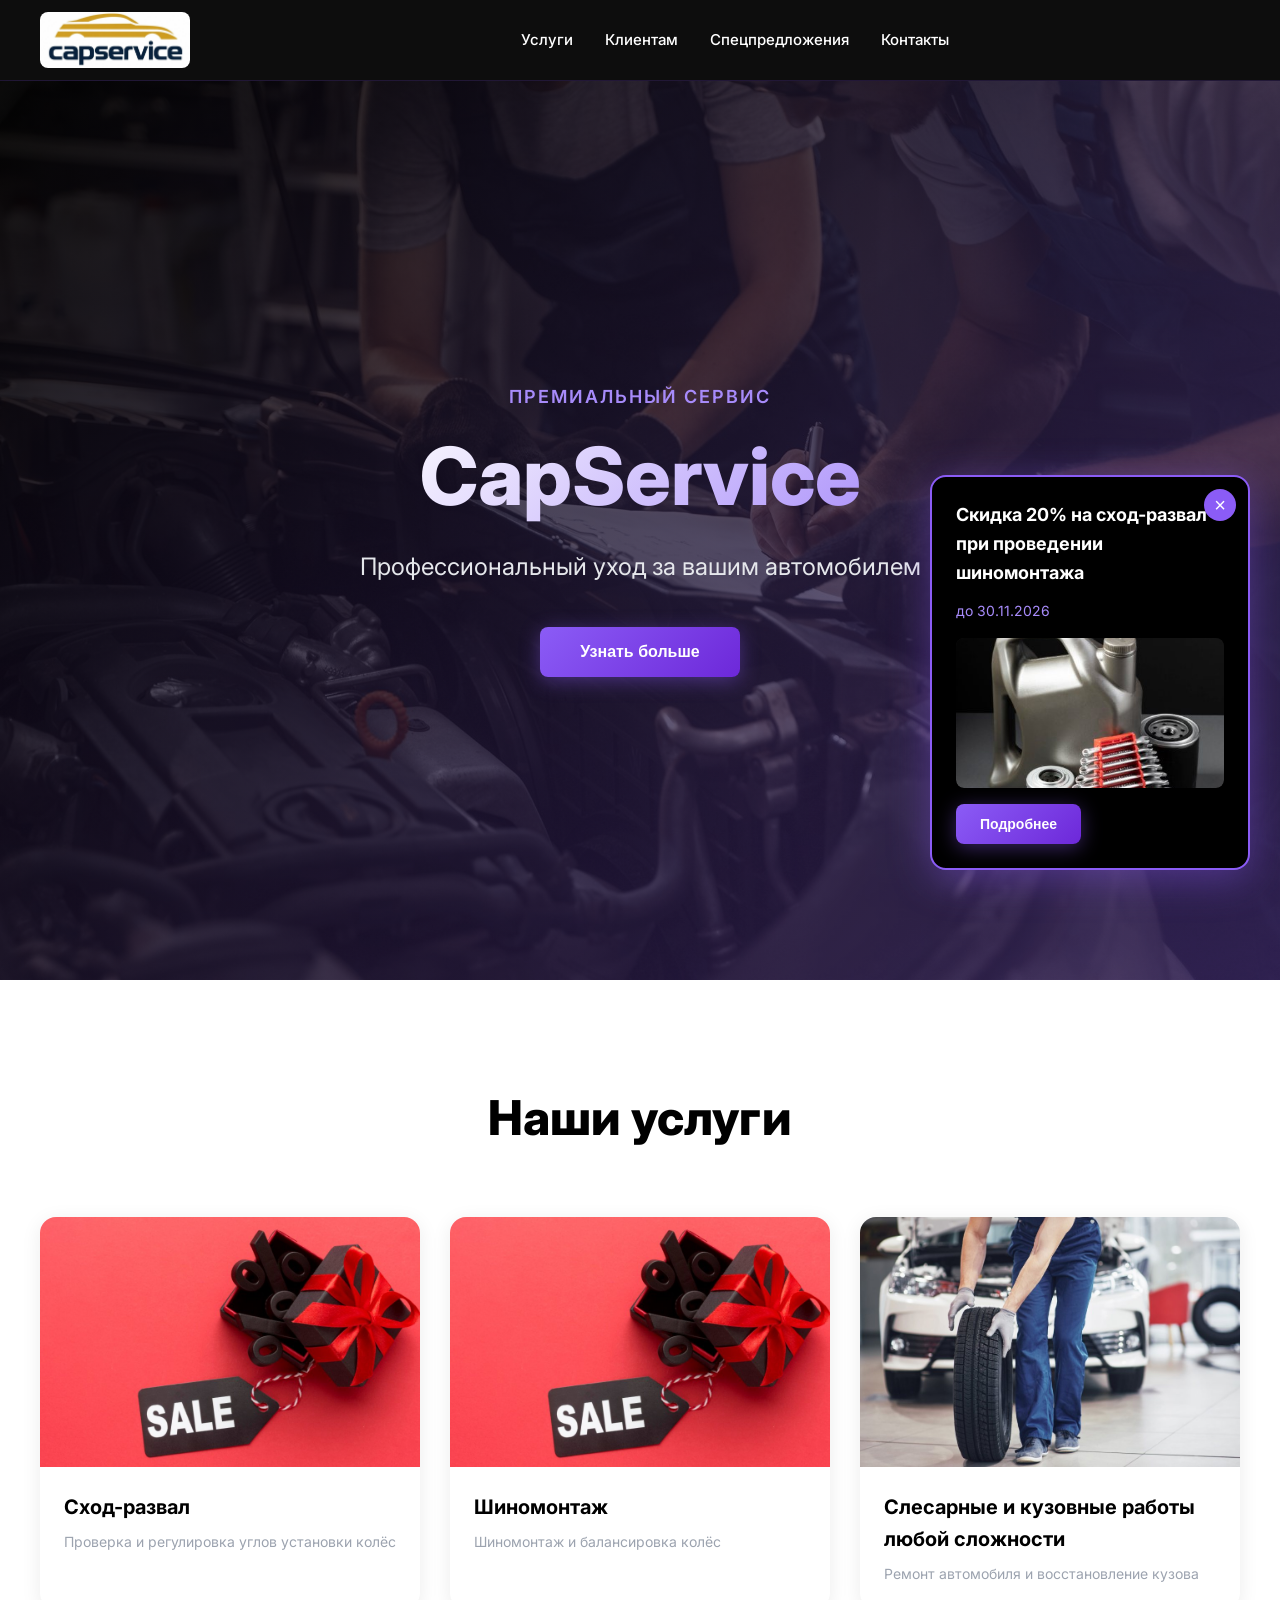
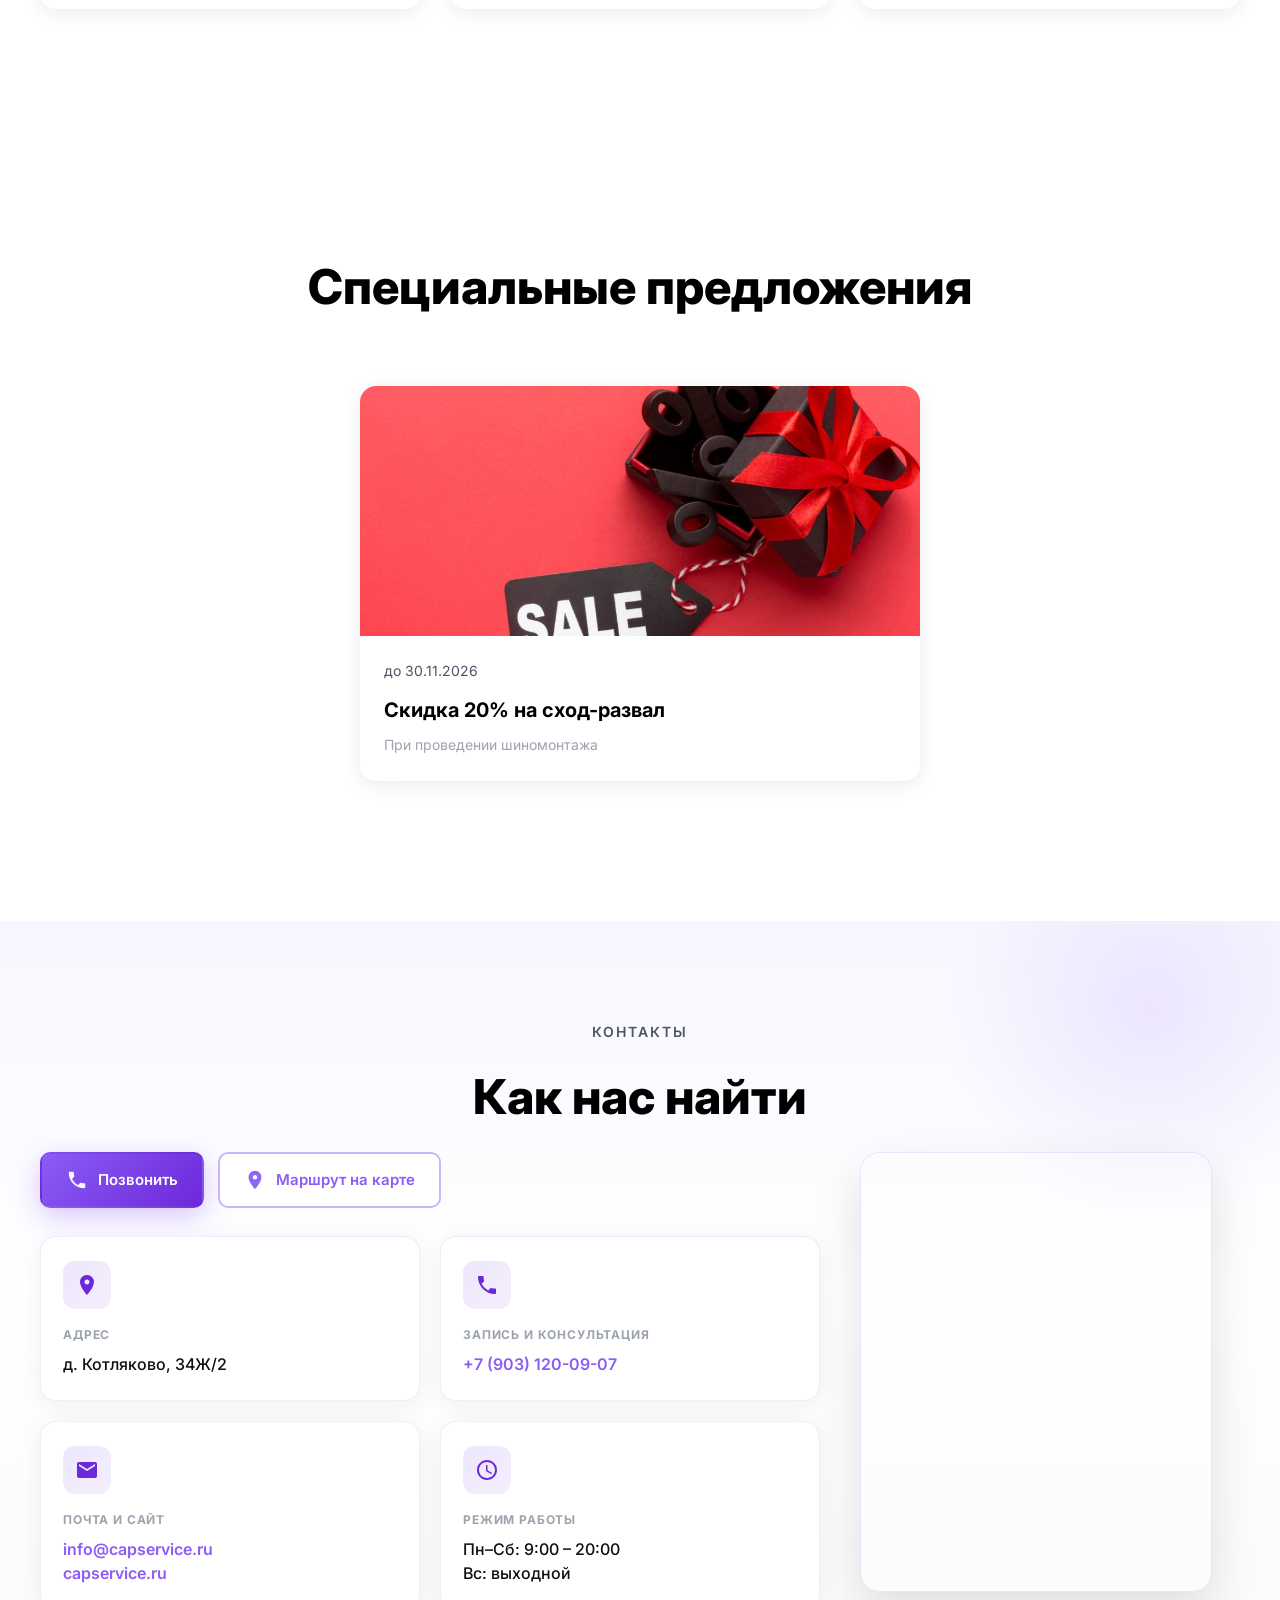
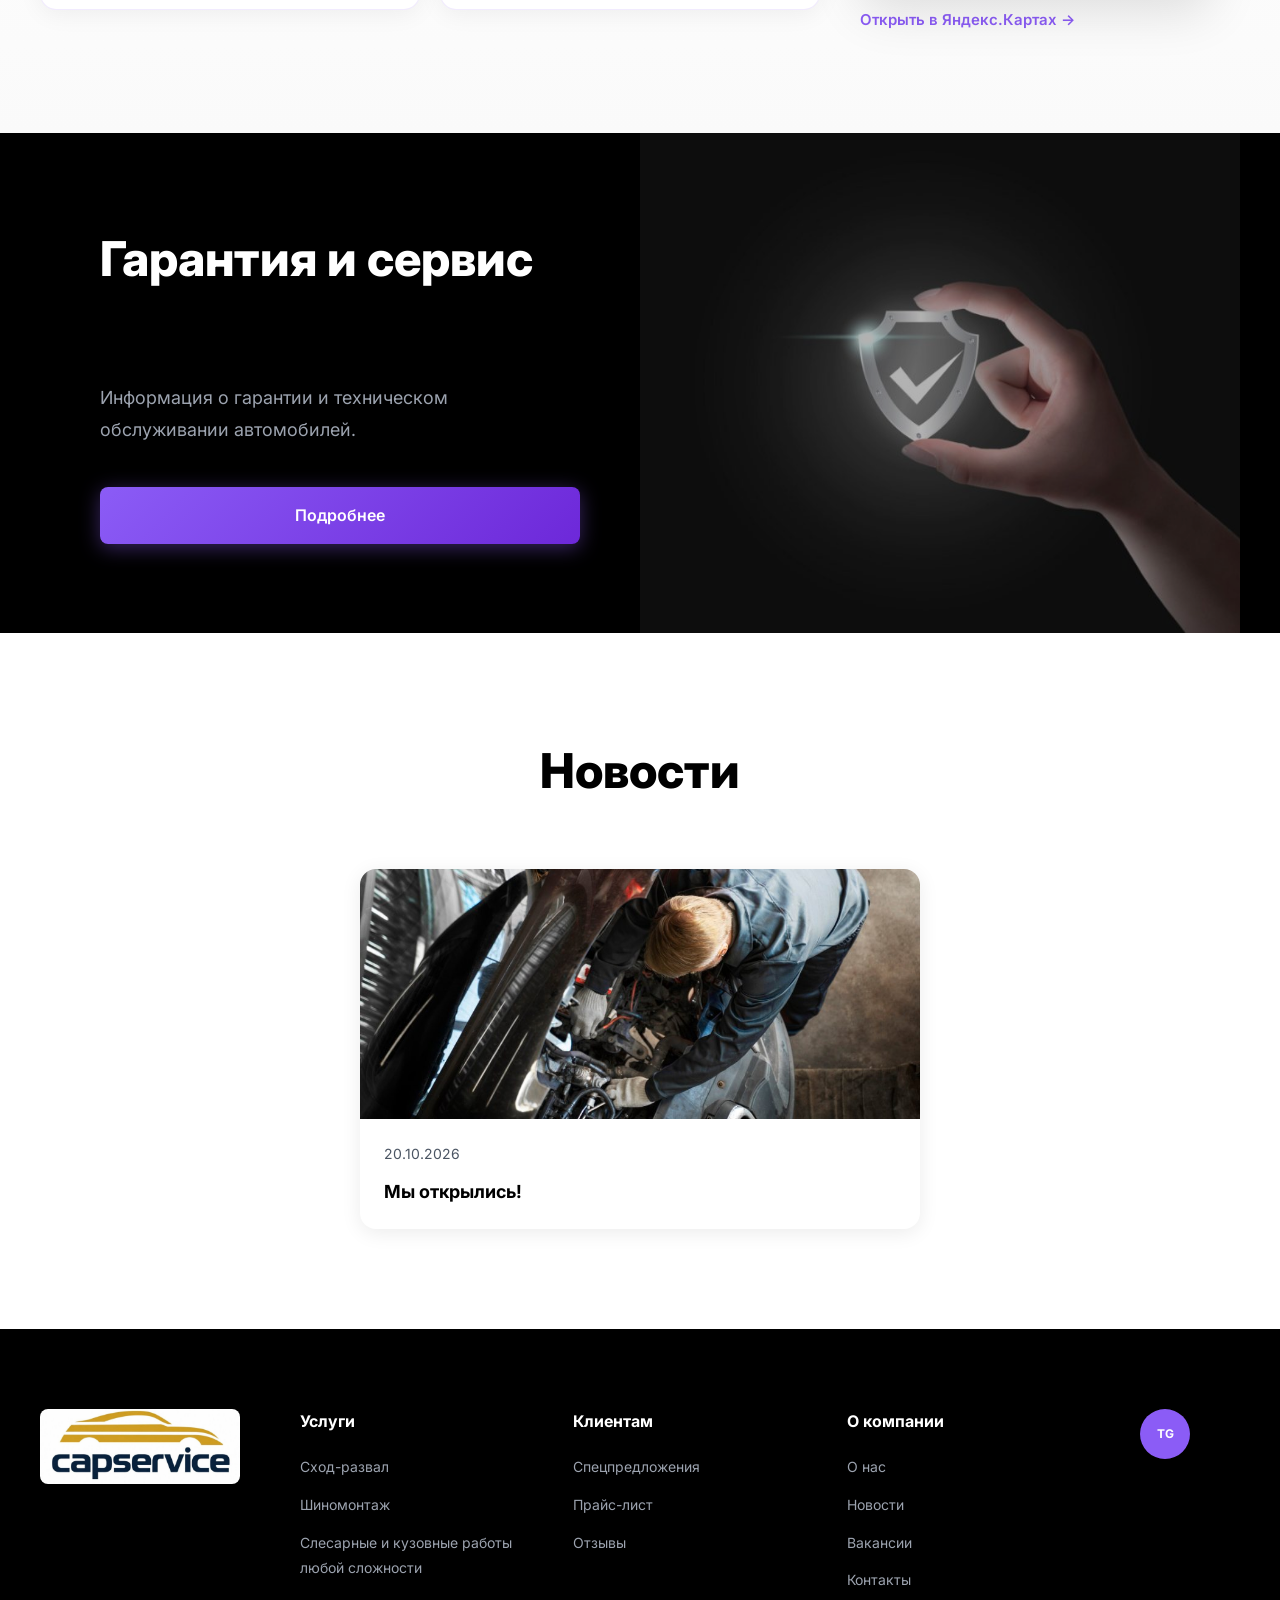
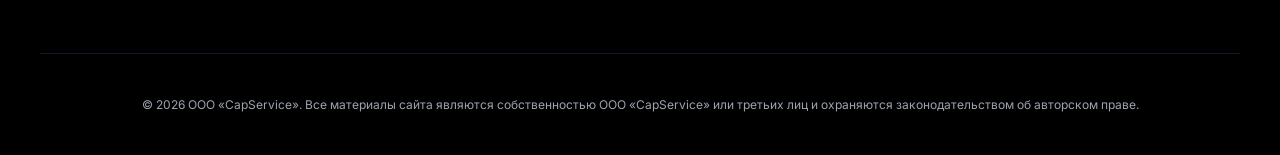
<file: index.html>
<!DOCTYPE html>
<html lang="ru">
<head>
    <meta charset="UTF-8">
    <meta name="viewport" content="width=device-width, initial-scale=1.0">
    <title>CapService - Автосервис премиум класса</title>
    <link rel="stylesheet" href="styles.css?v=20261110-motion">
    <link rel="preconnect" href="https://fonts.googleapis.com">
    <link rel="preconnect" href="https://fonts.gstatic.com" crossorigin>
    <link href="https://fonts.googleapis.com/css2?family=Inter:wght@300;400;500;600;700;800&display=swap" rel="stylesheet">
</head>
<body>
    <!-- Header / Navigation -->
    <header class="header" id="header">
        <div class="container">
            <div class="header-content">
                <a class="logo brand-mark" href="index.html" aria-label="CapService — главная">
                    <img class="brand-image" src="content/brand/assets/logo.png" alt="CapService" width="1220" height="843" loading="eager" fetchpriority="high" decoding="async">
                </a>
                <button class="menu-toggle" id="menuToggle" type="button" aria-label="Открыть меню" aria-controls="mainNav" aria-expanded="false">
                    <span></span><span></span><span></span>
                </button>
                <nav class="nav" id="mainNav" aria-label="Основная навигация">
                    <a href="#services" class="nav-link">Услуги</a>
                    <a href="#clients" class="nav-link">Клиентам</a>
                    <a href="#offers" class="nav-link">Спецпредложения</a>
                    <a href="#" class="nav-link" id="contactsBtn">Контакты</a>
                </nav>
            </div>
        </div>
    </header>

    <!-- Hero Section -->
    <section class="hero" id="hero">
        <div class="hero-background-image">
            <img src="content/hero/assets/1-optimized.jpg" alt="CapService - Профессионалы работают над автомобилем" class="hero-bg-img" loading="eager" fetchpriority="high" decoding="async">
        </div>
        <div class="hero-overlay"></div>
        <div class="hero-content-new">
            <div class="hero-text-new">
                <span class="hero-label">ПРЕМИАЛЬНЫЙ СЕРВИС</span>
                <h1 class="hero-title-new">CapService</h1>
                <p class="hero-subtitle-new">Профессиональный уход за вашим автомобилем</p>
                <button class="btn btn-primary" data-scroll-target="#services">Узнать больше</button>
            </div>
        </div>
    </section>

    <!-- Services Section -->
    <section class="section offers-section" id="services">
        <div class="container">
            <h2 class="section-title">Наши услуги</h2>
            <div class="offers-grid">
                <div class="offer-card fade-in" data-catalog="service" data-catalog-slug="maintenance" data-detail-url="pages/service-maintenance.html" role="link" tabindex="0">
                    <div class="offer-image">
                        <img src="content/services/maintenance/assets/cover.jpg" alt="Сход-развал" class="offer-img" loading="lazy">
                    </div>
                    <div class="offer-content">
                        <h3 class="offer-title">Сход-развал</h3>
                        <p class="offer-desc">Проверка и регулировка углов установки колёс</p>
                    </div>
                </div>
                <div class="offer-card fade-in" data-catalog="service" data-catalog-slug="diagnostics" data-detail-url="pages/service-diagnostics.html" role="link" tabindex="0">
                    <div class="offer-image">
                        <img src="content/services/diagnostics/assets/cover.jpg" alt="Шиномонтаж" class="offer-img" loading="lazy">
                    </div>
                    <div class="offer-content">
                        <h3 class="offer-title">Шиномонтаж</h3>
                        <p class="offer-desc">Шиномонтаж и балансировка колёс</p>
                    </div>
                </div>
                <div class="offer-card fade-in" data-catalog="service" data-catalog-slug="repair" data-detail-url="pages/service-repair.html" role="link" tabindex="0">
                    <div class="offer-image">
                        <img src="content/services/repair/assets/cover.jpg" alt="Слесарные и кузовные работы любой сложности" class="offer-img" loading="lazy">
                    </div>
                    <div class="offer-content">
                        <h3 class="offer-title">Слесарные и кузовные работы любой сложности</h3>
                        <p class="offer-desc">Ремонт автомобиля и восстановление кузова</p>
                    </div>
                </div>
            </div>
        </div>
    </section>

    <!-- Special Offers Section -->
    <section class="section offers-section" id="offers">
        <div class="container">
            <h2 class="section-title">Специальные предложения</h2>
            <div class="offers-grid">
                <div class="offer-card fade-in" data-catalog="special-offer" data-catalog-slug="to-20" data-detail-url="pages/offer-to-20.html" role="link" tabindex="0">
                    <div class="offer-image">
                        <img src="content/special-offers/to-20/assets/cover.jpg" alt="Специальное предложение" class="offer-img" loading="lazy">
                    </div>
                    <div class="offer-content">
                        <p class="offer-date">до 30.11.2026</p>
                        <h3 class="offer-title">Скидка 20% на сход-развал</h3>
                        <p class="offer-desc">При проведении шиномонтажа</p>
                    </div>
                </div>
            </div>
        </div>
    </section>

    <!-- Contacts & address -->
    <section class="section contacts-section" id="clients">
        <div class="container">
            <p class="section-subtitle">КОНТАКТЫ</p>
            <h2 class="section-title contacts-section-title">Как нас найти</h2>

            <div class="contacts-layout">
                <div class="contacts-main">
                    <div class="contacts-actions">
                        <a href="tel:+79031200907" class="contacts-action-btn contacts-action-btn--primary">
                            <span class="contacts-action-icon" aria-hidden="true">
                                <svg width="22" height="22" viewBox="0 0 24 24" fill="none" xmlns="http://www.w3.org/2000/svg"><path d="M6.62 10.79c1.44 2.83 3.76 5.14 6.59 6.59l2.2-2.2c.27-.27.67-.36 1.02-.24 1.12.37 2.33.57 3.57.57.55 0 1 .45 1 1V20c0 .55-.45 1-1 1-9.39 0-17-7.61-17-17 0-.55.45-1 1-1h3.5c.55 0 1 .45 1 1 0 1.25.2 2.45.57 3.57.11.35.03.74-.25 1.02l-2.2 2.2z" fill="currentColor"/></svg>
                            </span>
                            Позвонить
                        </a>
                        <a href="https://yandex.ru/maps/-/CXC75GYK" class="contacts-action-btn contacts-action-btn--outline" target="_blank" rel="noopener noreferrer">
                            <span class="contacts-action-icon" aria-hidden="true">
                                <svg width="22" height="22" viewBox="0 0 24 24" fill="none" xmlns="http://www.w3.org/2000/svg"><path d="M12 2C8.13 2 5 5.13 5 9c0 5.25 7 13 7 13s7-7.75 7-13c0-3.87-3.13-7-7-7zm0 9.5c-1.38 0-2.5-1.12-2.5-2.5s1.12-2.5 2.5-2.5 2.5 1.12 2.5 2.5-1.12 2.5-2.5 2.5z" fill="currentColor"/></svg>
                            </span>
                            Маршрут на карте
                        </a>
                    </div>

                    <div class="contacts-cards">
                        <article class="contact-card">
                            <div class="contact-card-icon" aria-hidden="true">
                                <svg width="24" height="24" viewBox="0 0 24 24" fill="none" xmlns="http://www.w3.org/2000/svg"><path d="M12 2C8.13 2 5 5.13 5 9c0 5.25 7 13 7 13s7-7.75 7-13c0-3.87-3.13-7-7-7zm0 9.5c-1.38 0-2.5-1.12-2.5-2.5s1.12-2.5 2.5-2.5 2.5 1.12 2.5 2.5-1.12 2.5-2.5 2.5z" fill="currentColor"/></svg>
                            </div>
                            <h3 class="contact-card-label">Адрес</h3>
                            <p class="contact-card-value">д. Котляково, 34Ж/2</p>
                        </article>
                        <article class="contact-card">
                            <div class="contact-card-icon" aria-hidden="true">
                                <svg width="24" height="24" viewBox="0 0 24 24" fill="none" xmlns="http://www.w3.org/2000/svg"><path d="M6.62 10.79c1.44 2.83 3.76 5.14 6.59 6.59l2.2-2.2c.27-.27.67-.36 1.02-.24 1.12.37 2.33.57 3.57.57.55 0 1 .45 1 1V20c0 .55-.45 1-1 1-9.39 0-17-7.61-17-17 0-.55.45-1 1-1h3.5c.55 0 1 .45 1 1 0 1.25.2 2.45.57 3.57.11.35.03.74-.25 1.02l-2.2 2.2z" fill="currentColor"/></svg>
                            </div>
                            <h3 class="contact-card-label">Запись и консультация</h3>
                            <p class="contact-card-value">
                                <a href="tel:+79031200907" class="contact-link">+7 (903) 120-09-07</a>
                            </p>
                        </article>
                        <article class="contact-card">
                            <div class="contact-card-icon" aria-hidden="true">
                                <svg width="24" height="24" viewBox="0 0 24 24" fill="none" xmlns="http://www.w3.org/2000/svg"><path d="M20 4H4c-1.1 0-2 .9-2 2v12c0 1.1.9 2 2 2h16c1.1 0 2-.9 2-2V6c0-1.1-.9-2-2-2zm0 4l-8 5-8-5V6l8 5 8-5v2z" fill="currentColor"/></svg>
                            </div>
                            <h3 class="contact-card-label">Почта и сайт</h3>
                            <p class="contact-card-value">
                                <a href="mailto:info@capservice.ru" class="contact-link">info@capservice.ru</a><br>
                                <a href="https://capservice.ru" class="contact-link">capservice.ru</a>
                            </p>
                        </article>
                        <article class="contact-card">
                            <div class="contact-card-icon" aria-hidden="true">
                                <svg width="24" height="24" viewBox="0 0 24 24" fill="none" xmlns="http://www.w3.org/2000/svg"><path d="M11.99 2C6.47 2 2 6.48 2 12s4.47 10 9.99 10C17.52 22 22 17.52 22 12S17.52 2 11.99 2zM12 20c-4.42 0-8-3.58-8-8s3.58-8 8-8 8 3.58 8 8-3.58 8-8 8zm.5-13H11v6l5.25 3.15.75-1.23-4.5-2.67z" fill="currentColor"/></svg>
                            </div>
                            <h3 class="contact-card-label">Режим работы</h3>
                            <p class="contact-card-value">Пн–Сб: 9:00 – 20:00<br>Вс: выходной</p>
                        </article>
                    </div>
                </div>

                <aside class="contacts-map-panel" aria-label="Карта проезда">
                    <div class="contacts-map-frame">
                        <iframe class="contacts-map-embed" src="https://yandex.ru/map-widget/v1/?ll=37.832556%2C55.477114&amp;z=17&amp;mode=search&amp;oid=232191812456&amp;ol=biz" title="CapService на Яндекс.Картах — д. Котляково, 34Ж/2" loading="lazy" allowfullscreen></iframe>
                    </div>
                    <a href="https://yandex.ru/maps/-/CXC75GYK" class="contacts-map-link" target="_blank" rel="noopener noreferrer">Открыть в Яндекс.Картах →</a>
                </aside>
            </div>
        </div>
    </section>

    <!-- Warranty & Service Section -->
    <section class="section warranty-section">
        <div class="container">
            <div class="warranty-hero">
                <div class="warranty-content">
                    <h2 class="section-title white">Гарантия и сервис</h2>
                    <p class="warranty-desc">Информация о гарантии и техническом обслуживании автомобилей.</p>
                    <a href="pages/warranty.html" class="btn btn-primary">Подробнее</a>
                </div>
                <div class="warranty-image">
                    <img src="content/warranty/assets/cover.jpg" alt="Гарантия и сервис" class="warranty-img" loading="lazy">
                </div>
            </div>
        </div>
    </section>

    <!-- News Section -->
    <section class="section news-section" id="about">
        <div class="container">
            <h2 class="section-title">Новости</h2>
            <div class="news-grid" id="newsGrid">
                <div class="news-card fade-in" data-catalog="news" data-catalog-slug="service-quality-leadership" data-detail-url="pages/news-service-quality-leadership.html" role="link" tabindex="0">
                    <div class="news-image">
                        <img src="content/news/service-quality-leadership/assets/cover.jpg" alt="Открытие автосервиса CapService" class="news-img" loading="lazy">
                        <div class="news-overlay"><span class="news-more">Подробнее</span></div>
                    </div>
                    <div class="news-content">
                        <p class="news-date">20.10.2026</p>
                        <h3 class="news-title">Мы открылись!</h3>
                    </div>
                </div>
            </div>
        </div>
    </section>

    <!-- Footer -->
    <footer class="footer">
        <div class="container">
            <div class="footer-content">
                <a class="footer-logo brand-mark" href="index.html" aria-label="CapService — главная">
                    <img class="brand-image" src="content/brand/assets/logo.png" alt="CapService" width="1220" height="843" loading="lazy" decoding="async">
                </a>
                <div class="footer-nav">
                    <div class="footer-column">
                        <h4 class="footer-title">Услуги</h4>
                        <ul class="footer-links">
                            <li><a href="pages/service-maintenance.html">Сход-развал</a></li>
                            <li><a href="pages/service-diagnostics.html">Шиномонтаж</a></li>
                            <li><a href="pages/service-repair.html">Слесарные и кузовные работы любой сложности</a></li>
                        </ul>
                    </div>
                    <div class="footer-column">
                        <h4 class="footer-title">Клиентам</h4>
                        <ul class="footer-links">
                            <li><a href="index.html#offers">Спецпредложения</a></li>
                            <li><a href="#">Прайс-лист</a></li>
                            <li><a href="#">Отзывы</a></li>
                        </ul>
                    </div>
                    <div class="footer-column">
                        <h4 class="footer-title">О компании</h4>
                        <ul class="footer-links">
                            <li><a href="#">О нас</a></li>
                            <li><a href="index.html#about">Новости</a></li>
                            <li><a href="#">Вакансии</a></li>
                            <li><a href="#clients">Контакты</a></li>
                        </ul>
                    </div>
                </div>
                <div class="footer-social">
                    <a href="https://t.me/capserviceofficial" class="social-icon" target="_blank" rel="noopener noreferrer" aria-label="CapService в Telegram">TG</a>
                </div>
            </div>
            <div class="footer-bottom">
                    <p class="footer-copyright">© 2026 ООО «CapService». Все материалы сайта являются собственностью ООО «CapService» или третьих лиц и охраняются законодательством об авторском праве.</p>
            </div>
        </div>
    </footer>

    <!-- Floating Promo Widget -->
    <div class="promo-widget" id="promoWidget">
        <button class="promo-close" id="promoClose">×</button>
        <h3 class="promo-title">Скидка 20% на сход-развал при проведении шиномонтажа</h3>
        <p class="promo-date">до 30.11.2026</p>
        <div class="promo-image">
            <img src="content/promo/assets/cover.jpg" alt="Специальные предложения" class="promo-img" loading="lazy">
        </div>
        <button class="btn btn-primary btn-small" data-promo-detail data-detail-url="pages/offer-to-20.html">Подробнее</button>
    </div>

    <!-- Contacts Modal -->
    <div class="modal-overlay" id="contactsModal">
        <div class="modal-content modal-content--contacts">
            <button class="modal-close" id="modalClose">×</button>
            <h2 class="modal-title modal-title--contacts">Контакты CapService</h2>
            <div class="modal-body modal-body--contacts">
                <ul class="modal-contact-list">
                    <li class="modal-contact-row">
                        <span class="modal-contact-key">Адрес</span>
                        <span class="modal-contact-val">д. Котляково, 34Ж/2</span>
                    </li>
                    <li class="modal-contact-row">
                        <span class="modal-contact-key">Телефон</span>
                        <span class="modal-contact-val">
                            <a href="tel:+79031200907" class="modal-contact-val--link">+7 (903) 120-09-07</a>
                        </span>
                    </li>
                    <li class="modal-contact-row">
                        <span class="modal-contact-key">Почта</span>
                        <a href="mailto:info@capservice.ru" class="modal-contact-val modal-contact-val--link">info@capservice.ru</a>
                    </li>
                    <li class="modal-contact-row">
                        <span class="modal-contact-key">Сайт</span>
                        <a href="https://capservice.ru" class="modal-contact-val modal-contact-val--link">capservice.ru</a>
                    </li>
                    <li class="modal-contact-row">
                        <span class="modal-contact-key">Режим</span>
                        <span class="modal-contact-val">Пн–Сб 9:00–20:00, Вс — выходной</span>
                    </li>
                </ul>
                <div class="modal-contact-map">
                    <iframe class="contacts-map-embed" src="https://yandex.ru/map-widget/v1/?ll=37.832556%2C55.477114&amp;z=17&amp;mode=search&amp;oid=232191812456&amp;ol=biz" title="Карта проезда к CapService — д. Котляково, 34Ж/2" loading="lazy" allowfullscreen></iframe>
                </div>
                <div class="modal-contact-actions">
                    <a href="tel:+79031200907" class="btn btn-primary">Позвонить</a>
                    <a href="https://yandex.ru/maps/-/CXC75GYK" class="btn btn-secondary" target="_blank" rel="noopener noreferrer">На карте</a>
                </div>
            </div>
        </div>
    </div>

    <!-- Details Preview Modal -->
    <div class="modal-overlay" id="detailsPreviewModal">
        <div class="modal-content">
            <button class="modal-close" id="detailsPreviewClose">×</button>
            <h2 class="modal-title" id="detailsPreviewTitle">Подробнее</h2>
            <div class="modal-body">
                <p class="offer-desc" id="detailsPreviewText">Краткая информация появится здесь.</p>
                <div class="section-cta">
                    <a href="#" class="btn btn-primary" id="detailsPreviewAction">Подробнее</a>
                </div>
            </div>
        </div>
    </div>

    <script src="home-content.js?v=20261110-motion"></script>
    <script src="app.js?v=20261110-motion"></script>
</body>
</html>
</file>
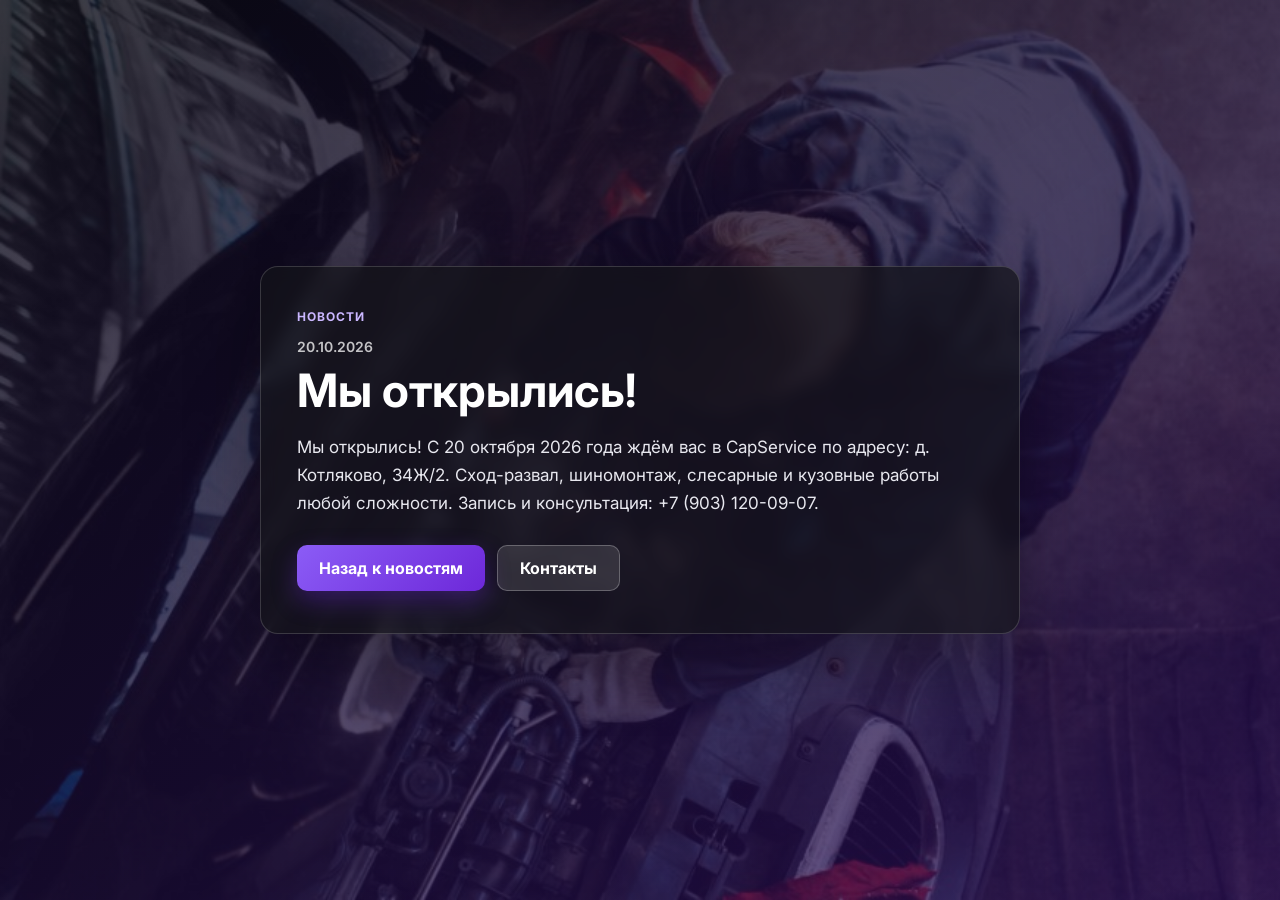
<file: pages/news-2025-results.html>
<!DOCTYPE html>
<html lang="ru">
<head>
    <meta charset="UTF-8">
    <meta name="viewport" content="width=device-width, initial-scale=1.0">
    <meta http-equiv="refresh" content="0; url=news-service-quality-leadership.html">
    <link rel="canonical" href="news-service-quality-leadership.html">
    <title>CapService</title>
</head>
<body>
    <p><a href="news-service-quality-leadership.html">Перейти к актуальной информации CapService</a></p>
</body>
</html>
</file>
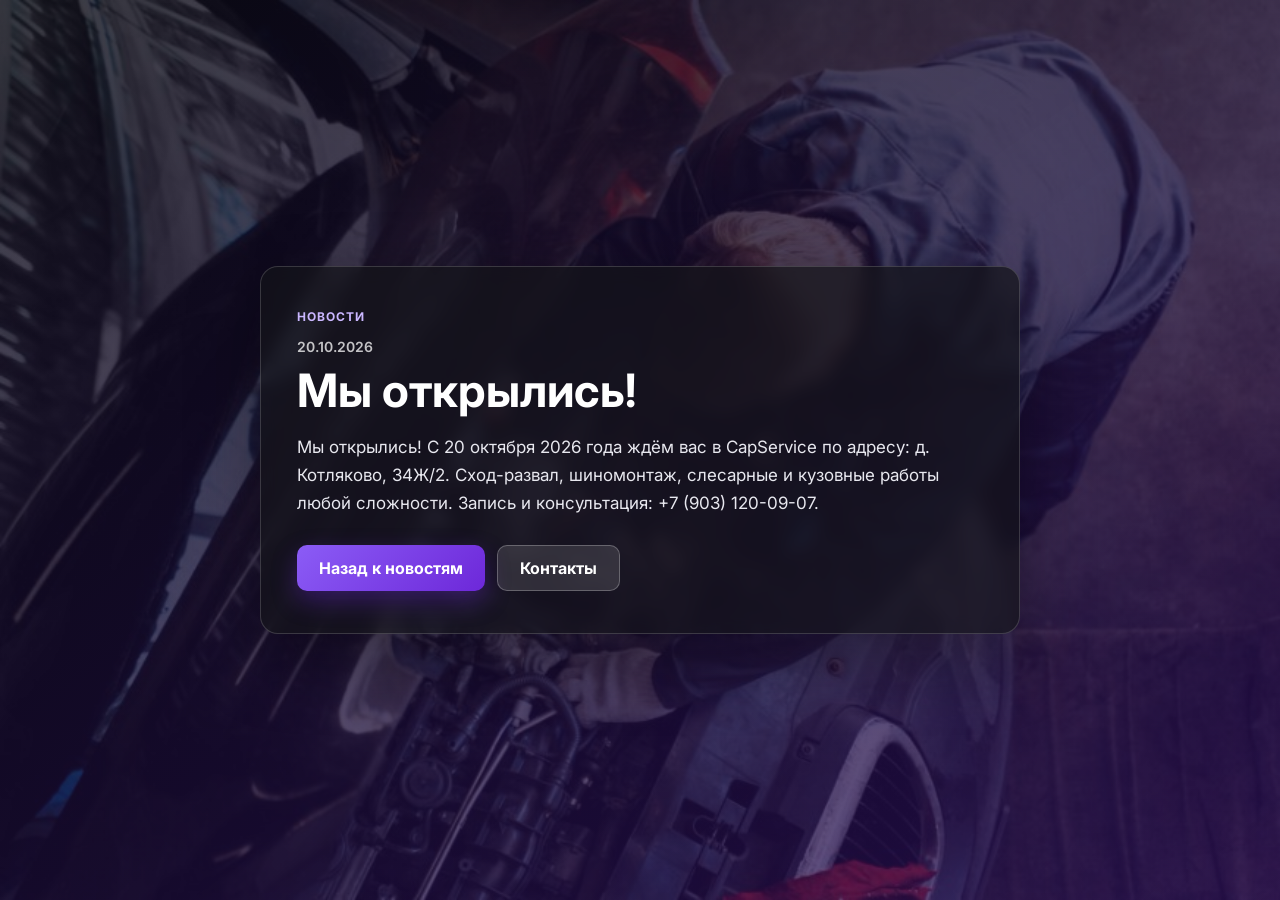
<file: pages/news-service-quality-leadership.html>
<!DOCTYPE html>
<html lang="ru">
<head>
    <meta charset="UTF-8">
    <meta name="viewport" content="width=device-width, initial-scale=1.0">
    <title>Мы открылись! | CapService</title>
    <link rel="preconnect" href="https://fonts.googleapis.com">
    <link rel="preconnect" href="https://fonts.gstatic.com" crossorigin>
    <link href="https://fonts.googleapis.com/css2?family=Inter:wght@300;400;500;600;700;800&display=swap" rel="stylesheet">
    <link rel="stylesheet" href="detail.css?v=20261110-motion">
</head>
<body class="detail-page" data-content-root="../content/news/service-quality-leadership" style="background-image: url('../content/news/service-quality-leadership/assets/cover.jpg');">
    <main class="detail-card">
        <p class="detail-label" id="detail-label">Новости</p>
        <p class="detail-date" id="detail-date">20.10.2026</p>
        <h1 class="detail-title" id="detail-title">Мы открылись!</h1>
        <p class="detail-text" id="detail-text">
            Мы открылись! С 20 октября 2026 года ждём вас в CapService по адресу: д. Котляково, 34Ж/2. Сход-развал, шиномонтаж, слесарные и кузовные работы любой сложности. Запись и консультация: +7 (903) 120-09-07.
        </p>
        <div class="detail-actions">
            <a href="../index.html#about" class="detail-btn primary" id="detail-btn-primary">Назад к новостям</a>
            <a href="../index.html#clients" class="detail-btn secondary" id="detail-btn-secondary">Контакты</a>
        </div>
    </main>
    <script src="detail-page.js"></script>
</body>
</html>
</file>
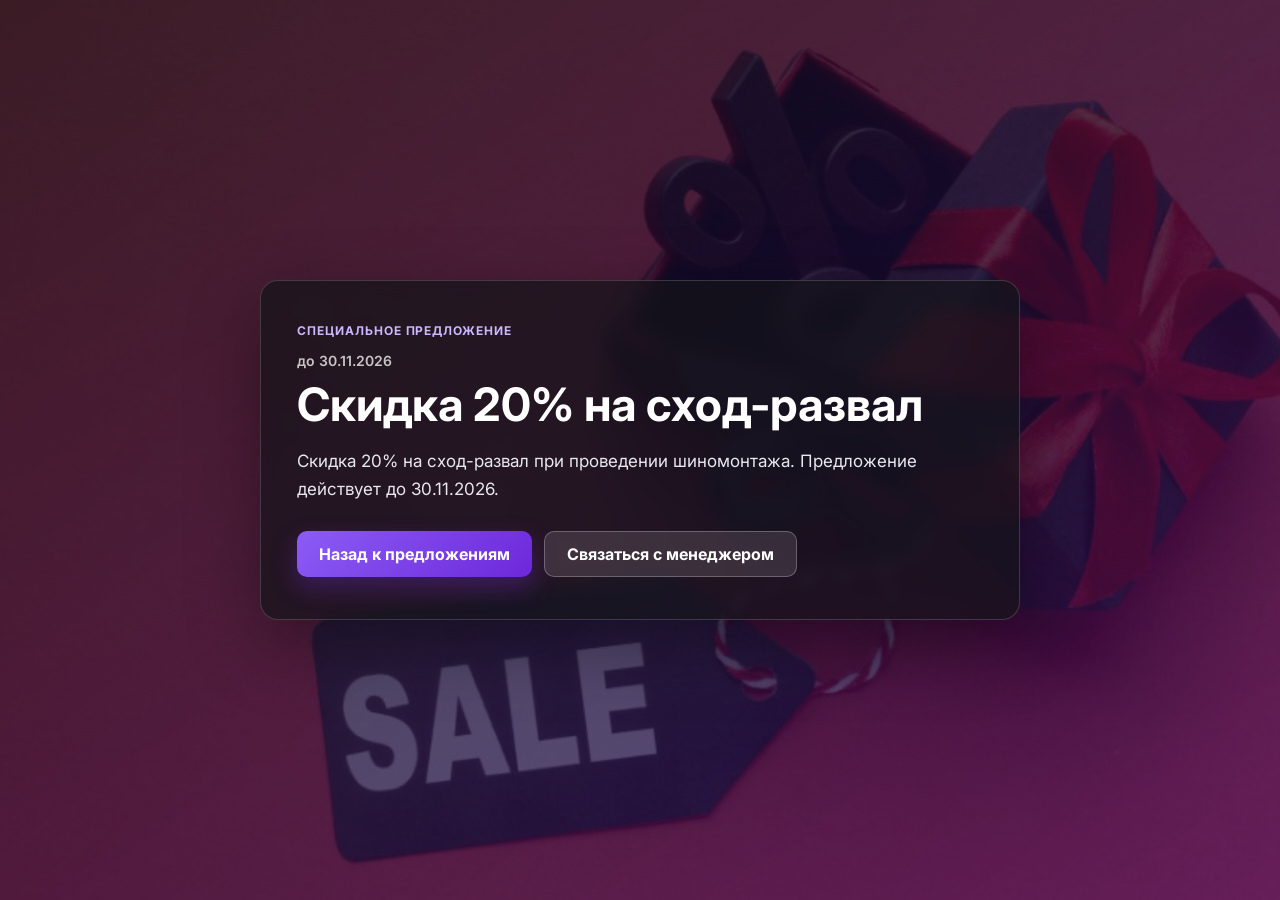
<file: pages/offer-free-diagnostics.html>
<!DOCTYPE html>
<html lang="ru">
<head>
    <meta charset="UTF-8">
    <meta name="viewport" content="width=device-width, initial-scale=1.0">
    <meta http-equiv="refresh" content="0; url=offer-to-20.html">
    <link rel="canonical" href="offer-to-20.html">
    <title>CapService</title>
</head>
<body>
    <p><a href="offer-to-20.html">Перейти к актуальной информации CapService</a></p>
</body>
</html>
</file>
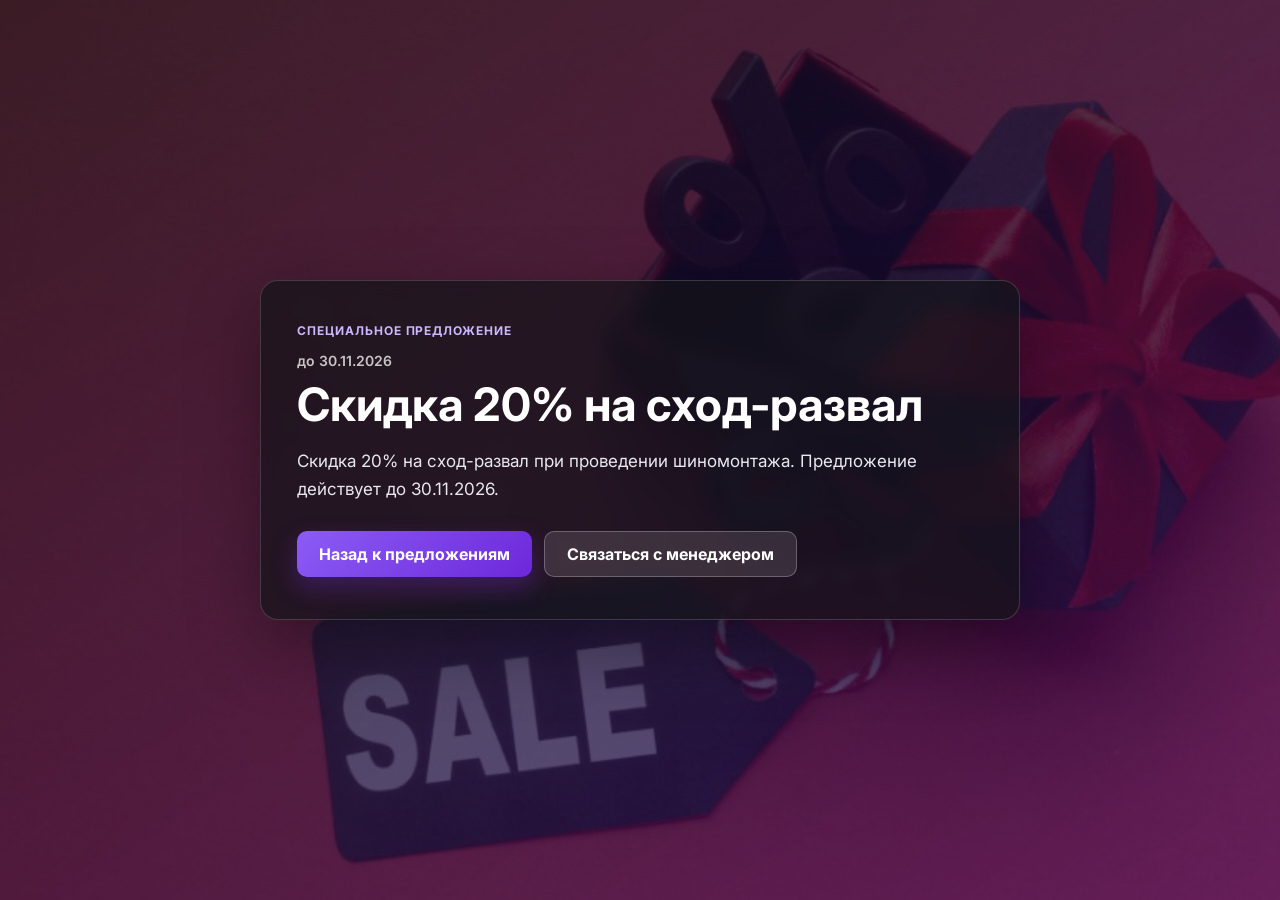
<file: pages/offer-to-20.html>
<!DOCTYPE html>
<html lang="ru">
<head>
    <meta charset="UTF-8">
    <meta name="viewport" content="width=device-width, initial-scale=1.0">
    <title>Скидка 20% на сход-развал | CapService</title>
    <link rel="preconnect" href="https://fonts.googleapis.com">
    <link rel="preconnect" href="https://fonts.gstatic.com" crossorigin>
    <link href="https://fonts.googleapis.com/css2?family=Inter:wght@300;400;500;600;700;800&display=swap" rel="stylesheet">
    <link rel="stylesheet" href="detail.css?v=20261110-motion">
</head>
<body class="detail-page" data-content-root="../content/special-offers/to-20" style="background-image: url('../content/special-offers/to-20/assets/cover.jpg');">
    <main class="detail-card">
        <p class="detail-label" id="detail-label">Специальное предложение</p>
        <p class="detail-date" id="detail-date">до 30.11.2026</p>
        <h1 class="detail-title" id="detail-title">Скидка 20% на сход-развал</h1>
        <p class="detail-text" id="detail-text">
            Скидка 20% на сход-развал при проведении шиномонтажа. Предложение действует до 30.11.2026.
        </p>
        <div class="detail-actions">
            <a href="../index.html#offers" class="detail-btn primary" id="detail-btn-primary">Назад к предложениям</a>
            <a href="../index.html#clients" class="detail-btn secondary" id="detail-btn-secondary">Связаться с менеджером</a>
        </div>
    </main>
    <script src="detail-page.js"></script>
</body>
</html>
</file>
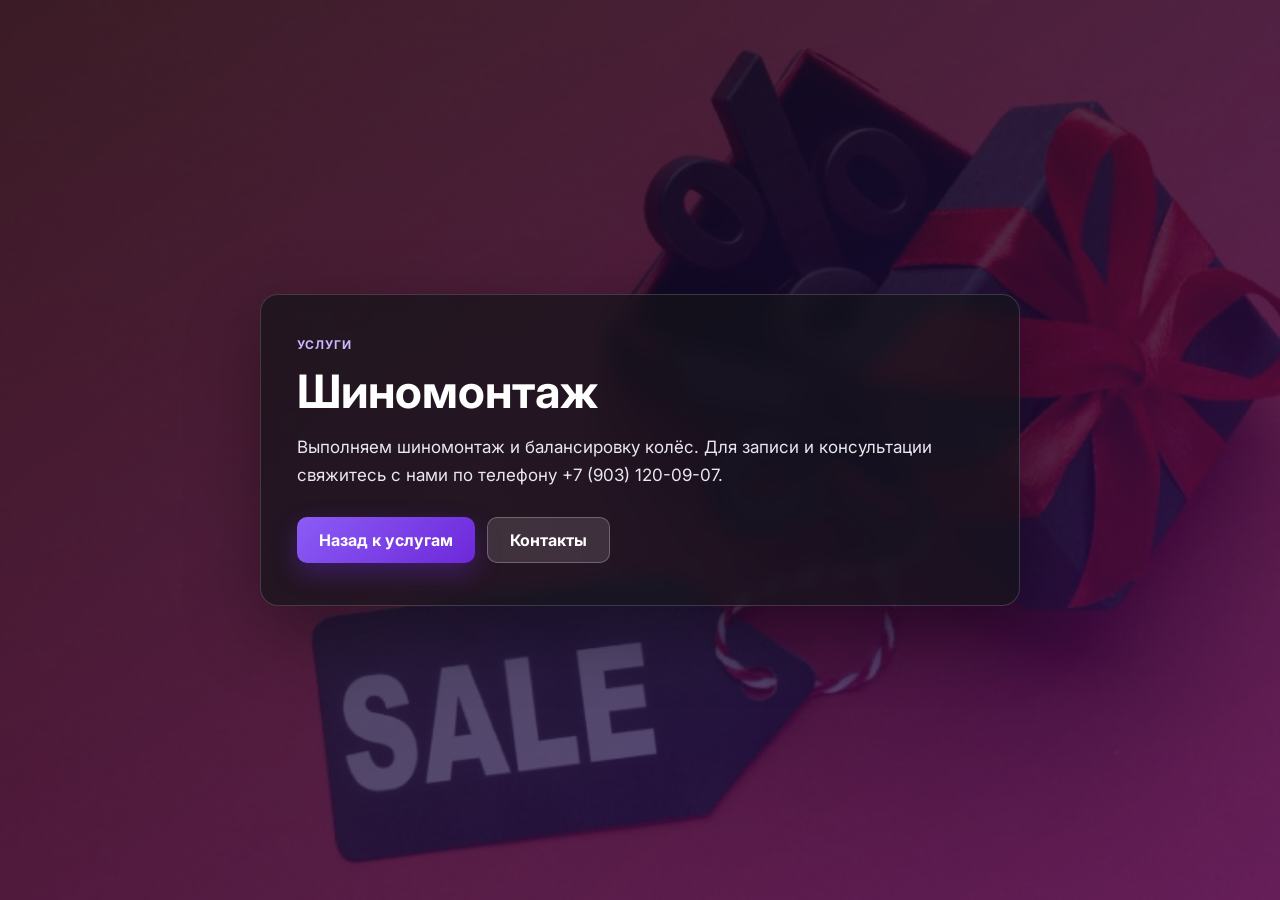
<file: pages/service-diagnostics.html>
<!DOCTYPE html>
<html lang="ru">
<head>
    <meta charset="UTF-8">
    <meta name="viewport" content="width=device-width, initial-scale=1.0">
    <title>Шиномонтаж | CapService</title>
    <link rel="preconnect" href="https://fonts.googleapis.com">
    <link rel="preconnect" href="https://fonts.gstatic.com" crossorigin>
    <link href="https://fonts.googleapis.com/css2?family=Inter:wght@300;400;500;600;700;800&display=swap" rel="stylesheet">
    <link rel="stylesheet" href="detail.css?v=20261110-motion">
</head>
<body class="detail-page" data-content-root="../content/services/diagnostics" style="background-image: url('../content/services/diagnostics/assets/cover.jpg');">
    <main class="detail-card">
        <p class="detail-label" id="detail-label">Услуги</p>
        <p class="detail-date" id="detail-date" hidden></p>
        <h1 class="detail-title" id="detail-title">Шиномонтаж</h1>
        <p class="detail-text" id="detail-text">
            Выполняем шиномонтаж и балансировку колёс. Для записи и консультации свяжитесь с нами по телефону +7 (903) 120-09-07.
        </p>
        <div class="detail-actions">
            <a href="../index.html#services" class="detail-btn primary" id="detail-btn-primary">Назад к услугам</a>
            <a href="../index.html#clients" class="detail-btn secondary" id="detail-btn-secondary">Контакты</a>
        </div>
    </main>
    <script src="detail-page.js"></script>
</body>
</html>
</file>
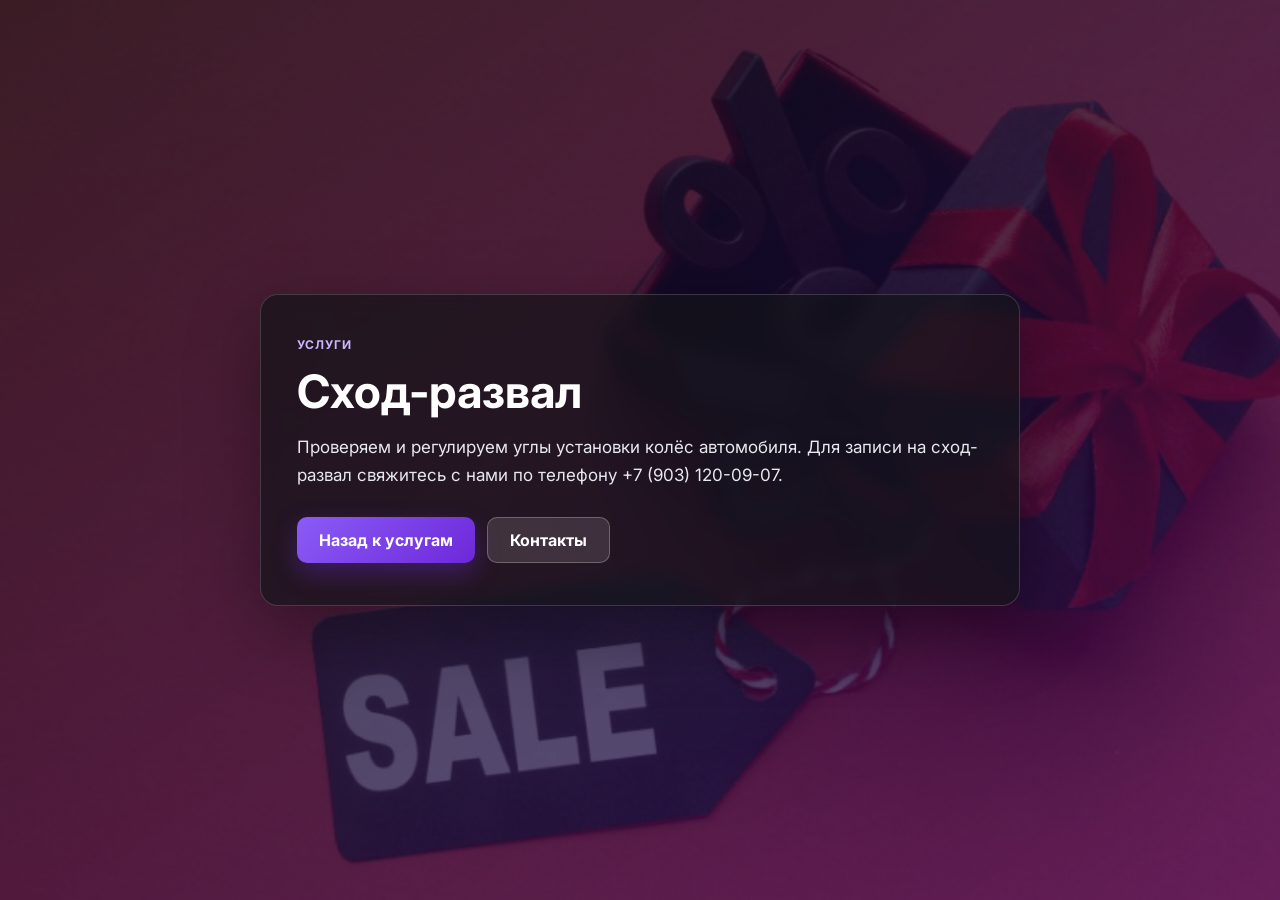
<file: pages/service-maintenance.html>
<!DOCTYPE html>
<html lang="ru">
<head>
    <meta charset="UTF-8">
    <meta name="viewport" content="width=device-width, initial-scale=1.0">
    <title>Сход-развал | CapService</title>
    <link rel="preconnect" href="https://fonts.googleapis.com">
    <link rel="preconnect" href="https://fonts.gstatic.com" crossorigin>
    <link href="https://fonts.googleapis.com/css2?family=Inter:wght@300;400;500;600;700;800&display=swap" rel="stylesheet">
    <link rel="stylesheet" href="detail.css?v=20261110-motion">
</head>
<body class="detail-page" data-content-root="../content/services/maintenance" style="background-image: url('../content/services/maintenance/assets/cover.jpg');">
    <main class="detail-card">
        <p class="detail-label" id="detail-label">Услуги</p>
        <p class="detail-date" id="detail-date" hidden></p>
        <h1 class="detail-title" id="detail-title">Сход-развал</h1>
        <p class="detail-text" id="detail-text">
            Проверяем и регулируем углы установки колёс автомобиля. Для записи на сход-развал свяжитесь с нами по телефону +7 (903) 120-09-07.
        </p>
        <div class="detail-actions">
            <a href="../index.html#services" class="detail-btn primary" id="detail-btn-primary">Назад к услугам</a>
            <a href="../index.html#clients" class="detail-btn secondary" id="detail-btn-secondary">Контакты</a>
        </div>
    </main>
    <script src="detail-page.js"></script>
</body>
</html>
</file>
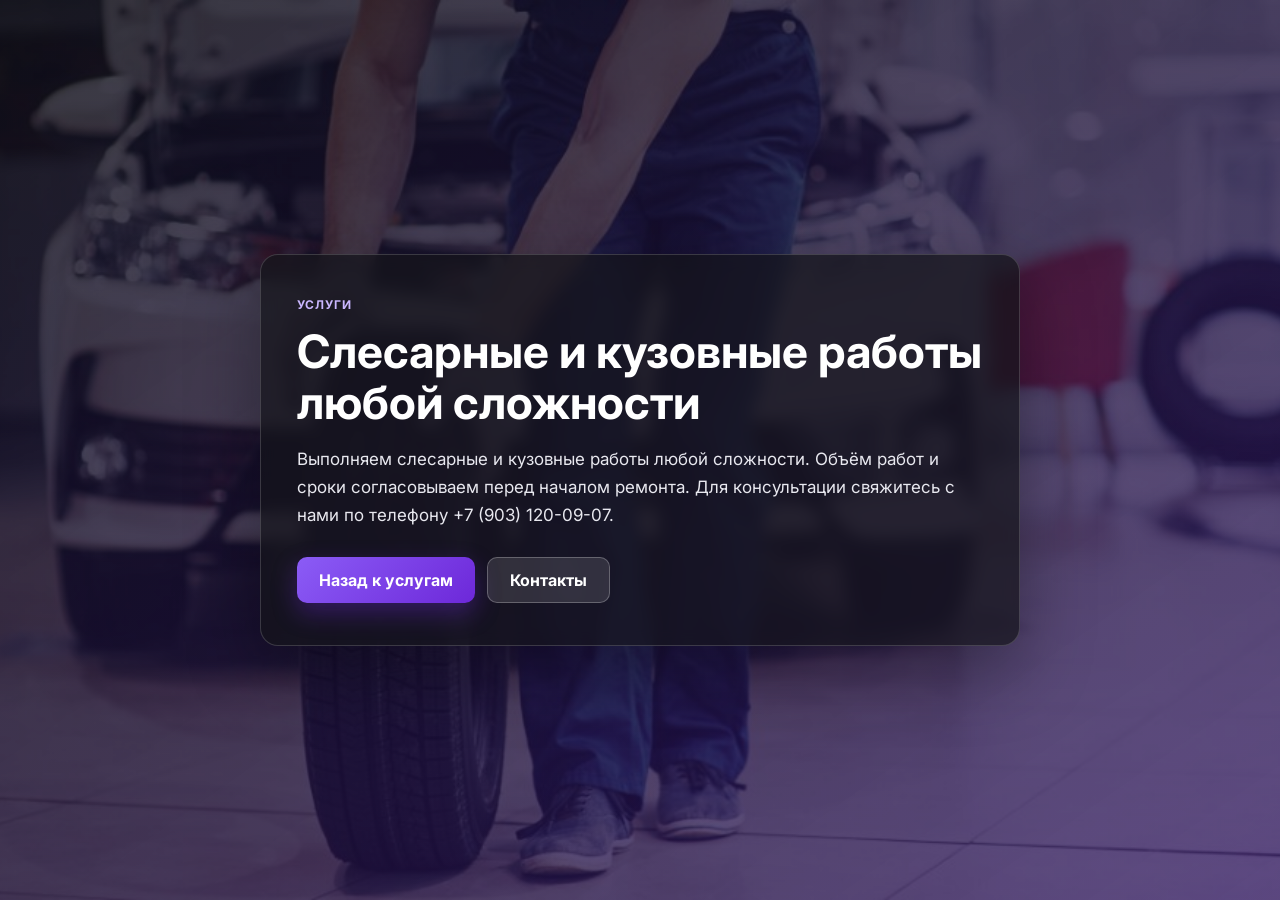
<file: pages/service-repair.html>
<!DOCTYPE html>
<html lang="ru">
<head>
    <meta charset="UTF-8">
    <meta name="viewport" content="width=device-width, initial-scale=1.0">
    <title>Слесарные и кузовные работы любой сложности | CapService</title>
    <link rel="preconnect" href="https://fonts.googleapis.com">
    <link rel="preconnect" href="https://fonts.gstatic.com" crossorigin>
    <link href="https://fonts.googleapis.com/css2?family=Inter:wght@300;400;500;600;700;800&display=swap" rel="stylesheet">
    <link rel="stylesheet" href="detail.css?v=20261110-motion">
</head>
<body class="detail-page" data-content-root="../content/services/repair" style="background-image: url('../content/services/repair/assets/cover.jpg');">
    <main class="detail-card">
        <p class="detail-label" id="detail-label">Услуги</p>
        <p class="detail-date" id="detail-date" hidden></p>
        <h1 class="detail-title" id="detail-title">Слесарные и кузовные работы любой сложности</h1>
        <p class="detail-text" id="detail-text">
            Выполняем слесарные и кузовные работы любой сложности. Объём работ и сроки согласовываем перед началом ремонта. Для консультации свяжитесь с нами по телефону +7 (903) 120-09-07.
        </p>
        <div class="detail-actions">
            <a href="../index.html#services" class="detail-btn primary" id="detail-btn-primary">Назад к услугам</a>
            <a href="../index.html#clients" class="detail-btn secondary" id="detail-btn-secondary">Контакты</a>
        </div>
    </main>
    <script src="detail-page.js"></script>
</body>
</html>
</file>
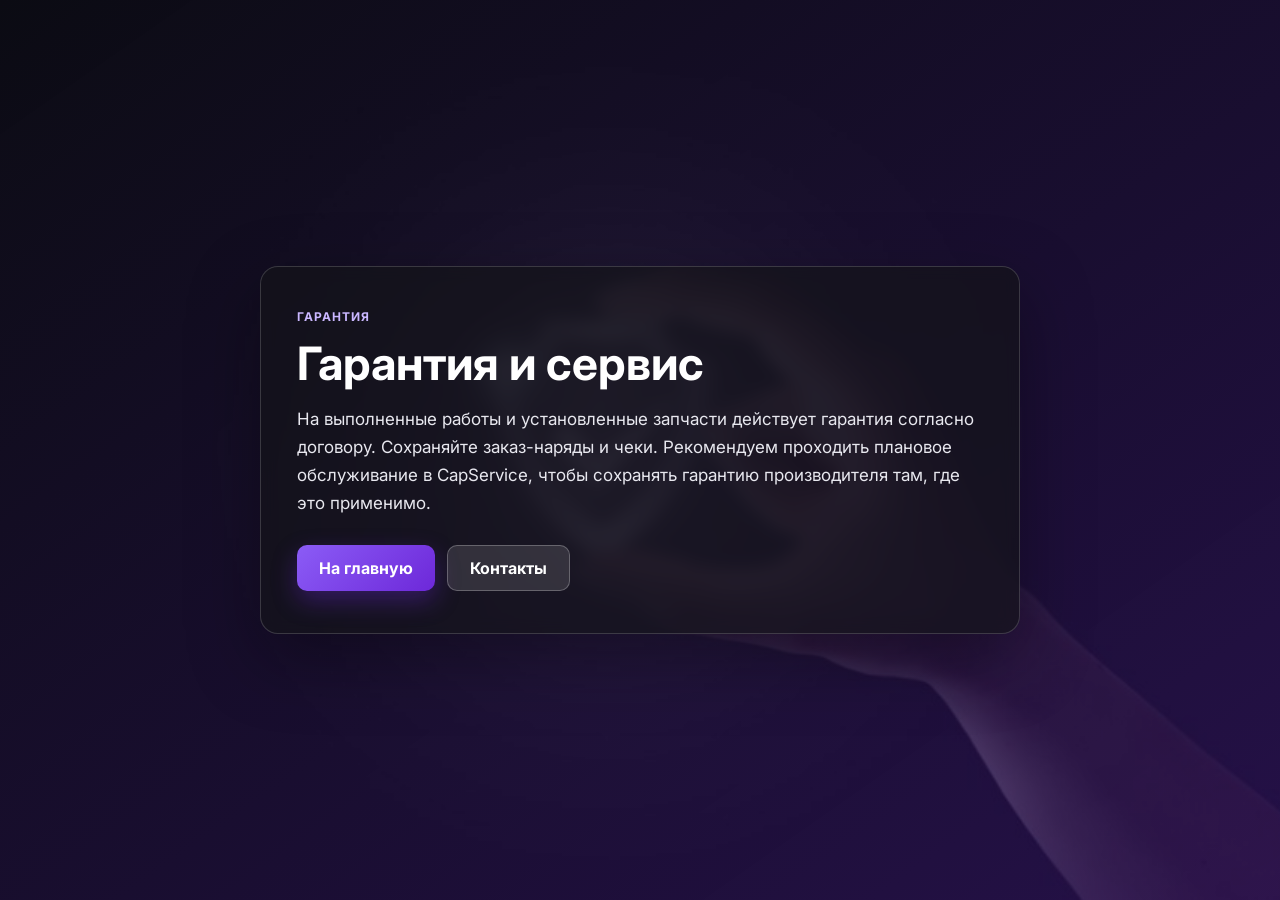
<file: pages/warranty.html>
<!DOCTYPE html>
<html lang="ru">
<head>
    <meta charset="UTF-8">
    <meta name="viewport" content="width=device-width, initial-scale=1.0">
    <title>Гарантия и сервис | CapService</title>
    <link rel="preconnect" href="https://fonts.googleapis.com">
    <link rel="preconnect" href="https://fonts.gstatic.com" crossorigin>
    <link href="https://fonts.googleapis.com/css2?family=Inter:wght@300;400;500;600;700;800&display=swap" rel="stylesheet">
    <link rel="stylesheet" href="detail.css?v=20261110-motion">
</head>
<body class="detail-page" data-content-root="../content/warranty" style="background-image: url('../content/warranty/assets/cover.jpg');">
    <main class="detail-card">
        <p class="detail-label" id="detail-label">Гарантия</p>
        <p class="detail-date" id="detail-date" hidden></p>
        <h1 class="detail-title" id="detail-title">Гарантия и сервис</h1>
        <p class="detail-text" id="detail-text">
            На выполненные работы и установленные запчасти действует гарантия согласно договору. Сохраняйте заказ-наряды и чеки. Рекомендуем проходить плановое обслуживание в CapService, чтобы сохранять гарантию производителя там, где это применимо.
        </p>
        <div class="detail-actions">
            <a href="../index.html" class="detail-btn primary" id="detail-btn-primary">На главную</a>
            <a href="../index.html#clients" class="detail-btn secondary" id="detail-btn-secondary">Контакты</a>
        </div>
    </main>
    <script src="detail-page.js"></script>
</body>
</html>
</file>
<file: styles.css>
/* Reset & Base Styles */
* {
    margin: 0;
    padding: 0;
    box-sizing: border-box;
}

:root {
    --purple-primary: #8B5CF6;
    --purple-dark: #6D28D9;
    --purple-light: #A78BFA;
    --purple-accent: #C4B5FD;
    --black: #000000;
    --black-light: #0F0F0F;
    --black-dark: #1A1A1A;
    --white: #FFFFFF;
    --gray-light: #E5E7EB;
    --gray: #9CA3AF;
    --gray-dark: #4B5563;
    --transition: all 0.3s cubic-bezier(0.4, 0, 0.2, 1);
    --transition-slow: all 0.6s cubic-bezier(0.4, 0, 0.2, 1);
}

body {
    font-family: 'Inter', -apple-system, BlinkMacSystemFont, 'Segoe UI', sans-serif;
    background-color: var(--white);
    color: var(--black);
    line-height: 1.6;
    overflow-x: hidden;
}

.container {
    max-width: 1400px;
    margin: 0 auto;
    padding: 0 40px;
}

/* Header / Navigation */
.header {
    position: fixed;
    top: 0;
    left: 0;
    right: 0;
    background: rgba(0, 0, 0, 0.95);
    backdrop-filter: blur(10px);
    z-index: 1000;
    transition: var(--transition);
    border-bottom: 1px solid rgba(139, 92, 246, 0.2);
}

.header.scrolled {
    background: rgba(0, 0, 0, 0.98);
    box-shadow: 0 4px 20px rgba(139, 92, 246, 0.1);
}

.header-content {
    display: flex;
    align-items: center;
    justify-content: space-between;
    padding: 12px 0;
    gap: 40px;
}

.logo {
    display: flex;
    align-items: center;
    gap: 12px;
    font-weight: 700;
    font-size: 24px;
    color: var(--white);
    text-decoration: none;
    transition: var(--transition);
}

.logo:hover {
    transform: scale(1.05);
}

/* The supplied image stays intact; object-fit hides its outer whitespace. */
.brand-mark {
    display: block;
    flex-shrink: 0;
    width: 150px;
    height: 56px;
    overflow: hidden;
    border-radius: 8px;
    background: var(--white);
}

.brand-image {
    display: block;
    width: 100%;
    height: 100%;
    object-fit: cover;
    object-position: center;
    opacity: 1;
}

.footer-logo.brand-mark {
    width: 200px;
    height: 75px;
}

.nav {
    display: flex;
    gap: 32px;
    flex: 1;
    justify-content: center;
}

.nav-link {
    color: var(--white);
    text-decoration: none;
    font-weight: 500;
    font-size: 15px;
    position: relative;
    transition: var(--transition);
    padding: 8px 0;
}

.nav-link::after {
    content: '';
    position: absolute;
    bottom: 0;
    left: 0;
    width: 0;
    height: 2px;
    background: var(--purple-primary);
    transition: var(--transition);
}

.nav-link:hover {
    color: var(--purple-light);
}

.nav-link:hover::after {
    width: 100%;
}

.header-utils {
    display: flex;
    gap: 24px;
    align-items: center;
}

.util-link {
    display: flex;
    align-items: center;
    gap: 8px;
    color: var(--white);
    text-decoration: none;
    font-size: 14px;
    transition: var(--transition);
}

.util-link:hover {
    color: var(--purple-light);
    transform: translateY(-2px);
}

.util-link .icon {
    font-size: 18px;
}

/* Hero Section */
.hero {
    position: relative;
    min-height: 100vh;
    display: flex;
    align-items: center;
    background: var(--black);
    overflow: hidden;
    margin-top: 80px;
}

.hero-background-image {
    position: absolute;
    top: 0;
    left: 0;
    right: 0;
    bottom: 0;
    z-index: 1;
    overflow: hidden;
}

.hero-bg-img {
    width: 100%;
    height: 100%;
    object-fit: cover;
    filter: brightness(0.5);
    display: block;
    opacity: 1;
}

.hero-overlay {
    position: absolute;
    top: 0;
    left: 0;
    right: 0;
    bottom: 0;
    background: linear-gradient(135deg, rgba(0, 0, 0, 0.7) 0%, rgba(139, 92, 246, 0.3) 100%);
    z-index: 2;
}

@keyframes pulse {
    0%, 100% { opacity: 1; }
    50% { opacity: 0.7; }
}

.hero-content-new {
    position: relative;
    z-index: 3;
    display: flex;
    align-items: center;
    justify-content: center;
    width: 100%;
    min-height: 100vh;
    padding: 80px 40px;
    text-align: center;
}

.hero-text-new {
    max-width: 800px;
    animation: fadeInUp 1s ease-out;
}

@keyframes fadeInUp {
    from {
        opacity: 0;
        transform: translateY(50px);
    }
    to {
        opacity: 1;
        transform: translateY(0);
    }
}

.hero-title-new {
    font-size: 80px;
    font-weight: 800;
    color: var(--white);
    line-height: 1.2;
    margin-bottom: 24px;
    background: linear-gradient(135deg, var(--white) 0%, var(--purple-light) 100%);
    -webkit-background-clip: text;
    -webkit-text-fill-color: transparent;
    background-clip: text;
}

.hero-subtitle-new {
    font-size: 24px;
    color: var(--gray-light);
    margin-bottom: 40px;
    font-weight: 400;
    line-height: 1.6;
}

.hero-text {
    animation: fadeInLeft 1s ease-out;
}

@keyframes fadeInLeft {
    from {
        opacity: 0;
        transform: translateX(-50px);
    }
    to {
        opacity: 1;
        transform: translateX(0);
    }
}

.hero-label {
    display: block;
    font-size: 18px;
    font-weight: 600;
    color: var(--purple-light);
    margin-bottom: 16px;
    letter-spacing: 2px;
    text-transform: uppercase;
}

.hero-title {
    font-size: 120px;
    font-weight: 800;
    color: var(--white);
    line-height: 1;
    margin-bottom: 24px;
    background: linear-gradient(135deg, var(--white) 0%, var(--purple-light) 100%);
    -webkit-background-clip: text;
    -webkit-text-fill-color: transparent;
    background-clip: text;
    position: relative;
    display: inline-block;
}

.hero-title::after {
    content: '';
    position: absolute;
    bottom: 0;
    left: 0;
    width: 200px;
    height: 4px;
    background: linear-gradient(90deg, var(--purple-primary), transparent);
}

.hero-subtitle {
    font-size: 24px;
    color: var(--gray);
    margin-bottom: 40px;
    font-weight: 500;
}

.hero-image {
    position: relative;
    animation: fadeInRight 1s ease-out;
}

@keyframes fadeInRight {
    from {
        opacity: 0;
        transform: translateX(50px);
    }
    to {
        opacity: 1;
        transform: translateX(0);
    }
}

.hero-car-image {
    width: 100%;
    height: 600px;
    object-fit: cover;
    border-radius: 20px;
    position: relative;
    box-shadow: 0 20px 60px rgba(139, 92, 246, 0.3);
    transition: var(--transition);
    opacity: 1 !important; /* Hero image should be visible immediately */
}

.hero-car-image:hover {
    transform: scale(1.02);
    box-shadow: 0 30px 80px rgba(139, 92, 246, 0.4);
}

/* Modal Styles */
.modal-overlay {
    position: fixed;
    top: 0;
    left: 0;
    right: 0;
    bottom: 0;
    background: rgba(0, 0, 0, 0.8);
    backdrop-filter: blur(5px);
    z-index: 10000;
    display: flex;
    align-items: center;
    justify-content: center;
    opacity: 0;
    visibility: hidden;
    transition: var(--transition);
}

.modal-overlay.active {
    opacity: 1;
    visibility: visible;
}

.modal-content {
    background: var(--white);
    border-radius: 16px;
    padding: 40px;
    max-width: 500px;
    width: 90%;
    position: relative;
    transform: scale(0.9) translateY(50px);
    transition: var(--transition);
    box-shadow: 0 20px 60px rgba(0, 0, 0, 0.5);
}

.modal-overlay.active .modal-content {
    transform: scale(1) translateY(0);
}

.modal-close {
    position: absolute;
    top: 16px;
    right: 16px;
    width: 36px;
    height: 36px;
    background: var(--purple-primary);
    border: none;
    border-radius: 50%;
    color: var(--white);
    font-size: 24px;
    cursor: pointer;
    display: flex;
    align-items: center;
    justify-content: center;
    transition: var(--transition);
    line-height: 1;
}

.modal-close:hover {
    background: var(--purple-dark);
    transform: rotate(90deg);
}

.modal-title {
    font-size: 32px;
    font-weight: 800;
    color: var(--black);
    margin-bottom: 30px;
    text-align: center;
}

.modal-body {
    text-align: center;
}

.modal-content--contacts {
    max-width: 680px;
    max-height: calc(100vh - 32px);
    max-height: calc(100dvh - 32px);
    overflow-y: auto;
    padding: 36px 36px 32px;
}

.modal-title--contacts {
    font-size: 26px;
    margin-bottom: 24px;
}

.modal-body--contacts {
    text-align: left;
}

.modal-contact-list {
    list-style: none;
    margin: 0 0 28px;
    padding: 0;
    display: flex;
    flex-direction: column;
    gap: 16px;
}

.modal-contact-row {
    display: grid;
    grid-template-columns: 100px 1fr;
    gap: 12px 20px;
    align-items: start;
    padding-bottom: 16px;
    border-bottom: 1px solid var(--gray-light);
}

.modal-contact-row:last-of-type {
    border-bottom: none;
    padding-bottom: 0;
}

.modal-contact-key {
    font-size: 12px;
    font-weight: 700;
    text-transform: uppercase;
    letter-spacing: 0.08em;
    color: var(--gray);
}

.modal-contact-val {
    font-size: 15px;
    font-weight: 500;
    color: var(--black);
    line-height: 1.45;
}

.modal-contact-val--link {
    color: var(--purple-primary);
    text-decoration: none;
    font-weight: 600;
}

.modal-contact-val--link:hover {
    text-decoration: underline;
}

.modal-contact-actions {
    display: flex;
    flex-wrap: wrap;
    gap: 12px;
    justify-content: center;
}

.modal-contact-actions .btn {
    flex: 1 1 auto;
    min-width: 140px;
}

/* Buttons */
.btn {
    padding: 16px 40px;
    font-size: 16px;
    font-weight: 600;
    border: none;
    border-radius: 8px;
    cursor: pointer;
    transition: var(--transition);
    text-decoration: none;
    display: inline-block;
    text-align: center;
    position: relative;
    overflow: hidden;
}

.btn::before {
    content: '';
    position: absolute;
    top: 50%;
    left: 50%;
    width: 0;
    height: 0;
    border-radius: 50%;
    background: rgba(255, 255, 255, 0.2);
    transform: translate(-50%, -50%);
    transition: width 0.6s, height 0.6s;
}

.btn:hover::before {
    width: 300px;
    height: 300px;
}

.btn-primary {
    background: linear-gradient(135deg, var(--purple-primary), var(--purple-dark));
    color: var(--white);
    box-shadow: 0 4px 20px rgba(139, 92, 246, 0.4);
}

.btn-primary:hover {
    transform: translateY(-2px);
    box-shadow: 0 8px 30px rgba(139, 92, 246, 0.6);
}

.btn-secondary {
    background: var(--white);
    color: var(--purple-primary);
    border: 2px solid var(--purple-primary);
}

.btn-secondary:hover {
    background: var(--purple-primary);
    color: var(--white);
}

.btn-small {
    padding: 12px 24px;
    font-size: 14px;
}

/* Sections */
.section {
    padding: 100px 0;
    position: relative;
}

.section-title {
    font-size: 48px;
    font-weight: 800;
    text-align: center;
    margin-bottom: 60px;
    color: var(--black);
    position: relative;
}

.section-title.white {
    color: var(--white);
    text-align: left;
}

.section-subtitle {
    font-size: 14px;
    font-weight: 600;
    text-align: center;
    color: var(--gray-dark);
    letter-spacing: 2px;
    text-transform: uppercase;
    margin-bottom: 16px;
}

.section-cta {
    text-align: center;
    margin-top: 60px;
}

/* Offers Section */
.offers-section {
    background: var(--white);
}

.offers-grid {
    display: grid;
    grid-template-columns: repeat(3, 1fr);
    gap: 30px;
    margin-bottom: 40px;
}

.offer-card {
    background: var(--white);
    border-radius: 16px;
    overflow: hidden;
    box-shadow: 0 4px 20px rgba(0, 0, 0, 0.08);
    transition: var(--transition);
    cursor: pointer;
}

.offer-card:hover {
    transform: translateY(-8px);
    box-shadow: 0 12px 40px rgba(139, 92, 246, 0.2);
}

.offer-image {
    width: 100%;
    height: 250px;
    overflow: hidden;
    position: relative;
    background: var(--black-light);
}

.offer-img {
    width: 100%;
    height: 100%;
    object-fit: cover;
    transition: var(--transition);
}

.offer-card:hover .offer-img {
    transform: scale(1.1);
}

.offer-content {
    padding: 24px;
}

.offer-date {
    font-size: 14px;
    color: var(--gray-dark);
    margin-bottom: 12px;
}

.offer-title {
    font-size: 20px;
    font-weight: 700;
    color: var(--black);
    margin-bottom: 8px;
}

.offer-desc {
    font-size: 14px;
    color: var(--gray);
    line-height: 1.6;
}

/* Models Section */
.models-section {
    background: var(--black);
    color: var(--white);
}

.models-section .section-title {
    color: var(--white);
}

.models-grid {
    display: grid;
    grid-template-columns: repeat(3, 1fr);
    gap: 30px;
}

.model-card {
    position: relative;
    border-radius: 16px;
    overflow: hidden;
    cursor: pointer;
    transition: var(--transition);
}

.model-card:hover {
    transform: scale(1.05);
}

.model-image {
    width: 100%;
    height: 500px;
    position: relative;
    overflow: hidden;
    background: var(--black-light);
}

.model-img {
    width: 100%;
    height: 100%;
    object-fit: cover;
    transition: var(--transition);
}

.model-card:hover .model-img {
    transform: scale(1.15);
}

.model-badge {
    position: absolute;
    top: 20px;
    left: 20px;
    padding: 8px 16px;
    background: var(--purple-primary);
    color: var(--white);
    font-size: 12px;
    font-weight: 700;
    border-radius: 20px;
    text-transform: uppercase;
    letter-spacing: 1px;
    z-index: 2;
}

.model-badge.updated {
    background: var(--purple-dark);
}

.model-overlay {
    position: absolute;
    bottom: 0;
    left: 0;
    right: 0;
    background: linear-gradient(to top, rgba(0, 0, 0, 0.9), transparent);
    padding: 40px 24px 24px;
    color: var(--white);
}

.model-name {
    font-size: 48px;
    font-weight: 800;
    margin-bottom: 8px;
}

.model-tagline {
    font-size: 18px;
    color: var(--purple-light);
    font-weight: 500;
}

/* Financial Section */
.financial-section {
    background: var(--black);
    padding: 0;
}

.financial-content {
    display: grid;
    grid-template-columns: 1fr 1fr;
    min-height: 600px;
}

.financial-image {
    position: relative;
    overflow: hidden;
    background: var(--black-light);
}

.financial-img {
    width: 100%;
    height: 100%;
    object-fit: cover;
    filter: brightness(0.7);
    transition: var(--transition);
}

.financial-image:hover .financial-img {
    filter: brightness(0.9);
    transform: scale(1.05);
}

.financial-panel {
    padding: 80px 60px;
    background: var(--black);
}

.services-list {
    margin: 40px 0;
}

.service-item {
    display: flex;
    align-items: center;
    justify-content: space-between;
    padding: 24px 0;
    border-bottom: 1px solid rgba(139, 92, 246, 0.2);
    cursor: pointer;
    transition: var(--transition);
}

.service-item:hover {
    padding-left: 16px;
    border-bottom-color: var(--purple-primary);
}

.service-item:last-child {
    border-bottom: none;
}

.service-title {
    font-size: 20px;
    font-weight: 700;
    color: var(--white);
    margin-bottom: 8px;
}

.service-desc {
    font-size: 14px;
    color: var(--gray);
    line-height: 1.6;
}

.service-arrow {
    font-size: 32px;
    color: var(--purple-primary);
    font-weight: 300;
    transition: var(--transition);
}

.service-item:hover .service-arrow {
    transform: translateX(8px);
    color: var(--purple-light);
}

/* Contacts & address */
.contacts-section {
    background: linear-gradient(180deg, #f8f7ff 0%, var(--white) 45%, #fafafa 100%);
    position: relative;
    overflow: hidden;
}

.contacts-section::before {
    content: '';
    position: absolute;
    top: -120px;
    right: -80px;
    width: 420px;
    height: 420px;
    background: radial-gradient(circle, rgba(139, 92, 246, 0.12) 0%, transparent 70%);
    pointer-events: none;
}

.contacts-section .container {
    position: relative;
    z-index: 1;
}

.contacts-section-title {
    margin-bottom: 16px;
}

.contacts-intro {
    max-width: 640px;
    margin: 0 auto 48px;
    text-align: center;
    font-size: 18px;
    line-height: 1.65;
    color: var(--gray-dark);
}

.contacts-layout {
    display: grid;
    grid-template-columns: 1fr minmax(280px, 380px);
    gap: 40px;
    align-items: start;
}

.contacts-actions {
    display: flex;
    flex-wrap: wrap;
    gap: 14px;
    margin-bottom: 28px;
}

.contacts-action-btn {
    display: inline-flex;
    align-items: center;
    gap: 10px;
    padding: 14px 24px;
    border-radius: 10px;
    font-size: 15px;
    font-weight: 600;
    text-decoration: none;
    transition: var(--transition);
    border: 2px solid transparent;
}

.contacts-action-icon {
    display: flex;
    opacity: 0.95;
}

.contacts-action-btn--primary {
    background: linear-gradient(135deg, var(--purple-primary), var(--purple-dark));
    color: var(--white);
    box-shadow: 0 8px 28px rgba(139, 92, 246, 0.35);
}

.contacts-action-btn--primary:hover {
    transform: translateY(-2px);
    box-shadow: 0 12px 36px rgba(139, 92, 246, 0.45);
    color: var(--white);
}

.contacts-action-btn--outline {
    background: var(--white);
    color: var(--purple-primary);
    border-color: rgba(139, 92, 246, 0.45);
}

.contacts-action-btn--outline:hover {
    border-color: var(--purple-primary);
    background: rgba(139, 92, 246, 0.06);
    color: var(--purple-dark);
}

.contacts-cards {
    display: grid;
    grid-template-columns: repeat(2, 1fr);
    gap: 20px;
}

.contact-card {
    background: var(--white);
    border-radius: 16px;
    padding: 24px 22px;
    border: 1px solid rgba(139, 92, 246, 0.12);
    box-shadow: 0 4px 24px rgba(0, 0, 0, 0.06);
    transition: var(--transition);
}

.contact-card:hover {
    border-color: rgba(139, 92, 246, 0.35);
    box-shadow: 0 12px 40px rgba(139, 92, 246, 0.12);
    transform: translateY(-2px);
}

.contact-card-icon {
    width: 48px;
    height: 48px;
    border-radius: 12px;
    background: linear-gradient(135deg, rgba(139, 92, 246, 0.15), rgba(109, 40, 217, 0.08));
    color: var(--purple-dark);
    display: flex;
    align-items: center;
    justify-content: center;
    margin-bottom: 16px;
}

.contact-card-label {
    font-size: 12px;
    font-weight: 700;
    text-transform: uppercase;
    letter-spacing: 0.07em;
    color: var(--gray);
    margin-bottom: 8px;
}

.contact-card-value {
    font-size: 16px;
    font-weight: 500;
    color: var(--black-light);
    line-height: 1.5;
    margin: 0;
}

.contact-link {
    color: var(--purple-primary);
    font-weight: 600;
    text-decoration: none;
}

.contact-link:hover {
    text-decoration: underline;
}

.contacts-map-panel {
    position: sticky;
    top: 100px;
}

.contacts-map-frame {
    position: relative;
    border-radius: 20px;
    overflow: hidden;
    aspect-ratio: 4 / 5;
    max-height: 440px;
    box-shadow: 0 20px 50px rgba(0, 0, 0, 0.12);
    border: 1px solid rgba(139, 92, 246, 0.15);
}

.contacts-map-embed {
    display: block;
    width: 100%;
    height: 100%;
    border: 0;
}

.modal-contact-map {
    height: 280px;
    margin-bottom: 24px;
    overflow: hidden;
    border: 1px solid rgba(139, 92, 246, 0.15);
    border-radius: 16px;
    background: var(--gray-light);
}

.contacts-map-link {
    display: inline-flex;
    align-items: center;
    margin-top: 16px;
    font-size: 15px;
    font-weight: 600;
    color: var(--purple-primary);
    text-decoration: none;
}

.contacts-map-link:hover {
    color: var(--purple-dark);
    text-decoration: underline;
}

/* Warranty Section */
.warranty-section {
    background: var(--black);
    padding: 0;
}

.warranty-hero {
    display: grid;
    grid-template-columns: 1fr 1fr;
    min-height: 500px;
}

.warranty-content {
    padding: 80px 60px;
    display: flex;
    flex-direction: column;
    justify-content: center;
}

.warranty-desc {
    font-size: 18px;
    color: var(--gray);
    margin: 24px 0 40px;
    line-height: 1.8;
}

.warranty-image {
    position: relative;
    overflow: hidden;
    background: var(--black-light);
}

.warranty-img {
    width: 100%;
    height: 100%;
    object-fit: cover;
    filter: brightness(0.7);
    transition: var(--transition);
}

.warranty-image:hover .warranty-img {
    filter: brightness(0.9);
    transform: scale(1.05);
}

/* News Section */
.news-section {
    background: var(--white);
}

.news-tabs {
    display: flex;
    justify-content: center;
    gap: 40px;
    margin-bottom: 60px;
}

.tab-btn {
    padding: 12px 32px;
    background: transparent;
    border: none;
    font-size: 18px;
    font-weight: 600;
    color: var(--gray-dark);
    cursor: pointer;
    position: relative;
    transition: var(--transition);
}

.tab-btn::after {
    content: '';
    position: absolute;
    bottom: 0;
    left: 0;
    width: 0;
    height: 3px;
    background: var(--purple-primary);
    transition: var(--transition);
}

.tab-btn.active {
    color: var(--purple-primary);
}

.tab-btn.active::after {
    width: 100%;
}

.tab-btn:hover {
    color: var(--purple-primary);
}

.news-grid {
    display: grid;
    grid-template-columns: repeat(3, 1fr);
    gap: 30px;
}

.news-card {
    background: var(--white);
    border-radius: 16px;
    overflow: hidden;
    box-shadow: 0 4px 20px rgba(0, 0, 0, 0.08);
    transition: var(--transition);
    cursor: pointer;
}

.news-card:hover {
    transform: translateY(-8px);
    box-shadow: 0 12px 40px rgba(139, 92, 246, 0.2);
}

.news-image {
    width: 100%;
    height: 250px;
    position: relative;
    overflow: hidden;
    background: var(--black-light);
}

.news-img {
    width: 100%;
    height: 100%;
    object-fit: cover;
    transition: var(--transition);
}

.news-card:hover .news-img {
    transform: scale(1.1);
}

.news-overlay {
    position: absolute;
    top: 0;
    left: 0;
    right: 0;
    bottom: 0;
    background: rgba(139, 92, 246, 0.8);
    display: flex;
    align-items: center;
    justify-content: center;
    opacity: 0;
    transition: var(--transition);
}

.news-card:hover .news-overlay {
    opacity: 1;
}

.news-more {
    color: var(--white);
    font-size: 18px;
    font-weight: 700;
    text-transform: uppercase;
    letter-spacing: 2px;
}

.news-content {
    padding: 24px;
}

.news-date {
    font-size: 14px;
    color: var(--gray-dark);
    margin-bottom: 12px;
}

.news-title {
    font-size: 18px;
    font-weight: 700;
    color: var(--black);
    line-height: 1.5;
}

/* Footer */
.footer {
    background: var(--black);
    color: var(--white);
    padding: 80px 0 40px;
}

.footer-content {
    display: grid;
    grid-template-columns: 200px 1fr 100px;
    gap: 60px;
    margin-bottom: 60px;
}

.footer-logo {
    display: flex;
    flex-direction: column;
    gap: 12px;
}

.footer-nav {
    display: grid;
    grid-template-columns: repeat(3, minmax(0, 1fr));
    gap: 40px;
}

.footer-column {
    display: flex;
    flex-direction: column;
}

.footer-title {
    font-size: 16px;
    font-weight: 700;
    margin-bottom: 20px;
    color: var(--white);
}

.footer-links {
    list-style: none;
    display: flex;
    flex-direction: column;
    gap: 12px;
}

.footer-links a {
    color: var(--gray);
    text-decoration: none;
    font-size: 14px;
    transition: var(--transition);
}

.footer-links a:hover {
    color: var(--purple-light);
    padding-left: 4px;
}

.footer-social {
    display: flex;
    flex-direction: column;
    gap: 16px;
}

.social-icon {
    width: 50px;
    height: 50px;
    background: var(--purple-primary);
    border-radius: 50%;
    display: flex;
    align-items: center;
    justify-content: center;
    color: var(--white);
    text-decoration: none;
    font-weight: 700;
    font-size: 12px;
    transition: var(--transition);
}

.social-icon:hover {
    background: var(--purple-dark);
    transform: scale(1.1) rotate(5deg);
}

.footer-bottom {
    border-top: 1px solid rgba(139, 92, 246, 0.2);
    padding-top: 40px;
}

.footer-copyright {
    font-size: 12px;
    color: var(--gray);
    text-align: center;
    line-height: 1.8;
}

/* Promo Widget */
.promo-widget {
    position: fixed;
    bottom: 30px;
    right: 30px;
    width: 320px;
    background: var(--black);
    border: 2px solid var(--purple-primary);
    border-radius: 16px;
    padding: 24px;
    z-index: 999;
    box-shadow: 0 8px 40px rgba(139, 92, 246, 0.4);
    animation: slideInUp 0.6s ease-out;
    transition: var(--transition);
}

@keyframes slideInUp {
    from {
        opacity: 0;
        transform: translateY(100px);
    }
    to {
        opacity: 1;
        transform: translateY(0);
    }
}

.promo-widget.hidden {
    opacity: 0;
    transform: translateY(100px) scale(0.8);
    pointer-events: none;
}

.promo-close {
    position: absolute;
    top: 12px;
    right: 12px;
    width: 32px;
    height: 32px;
    background: var(--purple-primary);
    border: none;
    border-radius: 50%;
    color: var(--white);
    font-size: 20px;
    cursor: pointer;
    display: flex;
    align-items: center;
    justify-content: center;
    transition: var(--transition);
}

.promo-close:hover {
    background: var(--purple-dark);
    transform: rotate(90deg);
}

.promo-title {
    font-size: 18px;
    font-weight: 700;
    color: var(--white);
    margin-bottom: 16px;
}

.promo-image {
    width: 100%;
    height: 150px;
    border-radius: 8px;
    overflow: hidden;
    margin-bottom: 16px;
    background: var(--black-light);
}

.promo-img {
    width: 100%;
    height: 100%;
    object-fit: cover;
    border-radius: 8px;
    transition: var(--transition);
}

.promo-image:hover .promo-img {
    transform: scale(1.05);
}

/* Legal Section */
.legal-section {
    background: var(--white);
    padding: 60px 0;
}

.legal-item {
    margin-bottom: 24px;
    border: 1px solid var(--gray-light);
    border-radius: 8px;
    overflow: hidden;
}

.legal-title {
    padding: 24px;
    font-size: 20px;
    font-weight: 700;
    color: var(--black);
    cursor: pointer;
    display: flex;
    align-items: center;
    justify-content: space-between;
    transition: var(--transition);
}

.legal-title:hover {
    background: var(--gray-light);
}

.legal-toggle {
    font-size: 24px;
    color: var(--purple-primary);
    transition: var(--transition);
}

.legal-item.active .legal-toggle {
    transform: rotate(45deg);
}

.legal-content {
    max-height: 0;
    overflow: hidden;
    transition: max-height 0.3s ease-out;
    padding: 0 24px;
}

.legal-item.active .legal-content {
    max-height: 500px;
    padding: 24px;
}

.legal-content p {
    color: var(--gray-dark);
    line-height: 1.8;
}

/* Image loading styles */
img {
    opacity: 0;
    transition: opacity 0.5s ease-in;
}

img[loading="lazy"] {
    opacity: 0;
}

img.loaded {
    opacity: 1;
}

/* Animations */
.fade-in {
    opacity: 0;
    transform: translateY(30px);
    transition: opacity 0.6s ease-out, transform 0.6s ease-out;
}

.fade-in.visible {
    opacity: 1;
    transform: translateY(0);
}

/* Responsive */
@media (max-width: 1200px) {
    .hero-content,
    .financial-content,
    .warranty-hero {
        grid-template-columns: 1fr;
    }
    
    .offers-grid,
    .models-grid,
    .news-grid {
        grid-template-columns: repeat(2, 1fr);
    }
    
    .footer-nav {
        grid-template-columns: repeat(3, 1fr);
    }
}

@media (max-width: 768px) {
    .container {
        padding: 0 20px;
    }
    
    .header-content {
        flex-wrap: wrap;
        gap: 20px;
    }
    
    .nav {
        order: 3;
        width: 100%;
        justify-content: flex-start;
        flex-wrap: wrap;
        gap: 16px;
    }
    
    .hero-title {
        font-size: 64px;
    }
    
    .offers-grid,
    .models-grid,
    .news-grid {
        grid-template-columns: 1fr;
    }
    
    .contacts-intro {
        font-size: 16px;
        margin-bottom: 36px;
    }

    .contacts-layout {
        grid-template-columns: 1fr;
    }

    .contacts-map-panel {
        position: static;
        max-width: 480px;
        margin: 0 auto;
    }

    .contacts-map-frame {
        max-height: 320px;
        aspect-ratio: 16 / 10;
    }

    .contacts-cards {
        grid-template-columns: 1fr;
    }

    .contacts-actions {
        flex-direction: column;
    }

    .contacts-action-btn {
        justify-content: center;
    }

    .modal-contact-row {
        grid-template-columns: 1fr;
        gap: 6px;
    }
    
    .footer-content {
        grid-template-columns: 1fr;
    }
    
    .footer-nav {
        grid-template-columns: repeat(2, 1fr);
    }
    
    .promo-widget {
        width: calc(100% - 40px);
        right: 20px;
        bottom: 20px;
    }
}


/* Single active promotion and opening announcement. */
#offers .offers-grid,
.news-grid {
    grid-template-columns: minmax(0, 560px);
    justify-content: center;
}

.promo-date {
    color: var(--purple-light);
    font-size: 14px;
    margin: -4px 0 16px;
}

/* Compact mobile layout. */
.menu-toggle {
    display: none;
}

@media (max-width: 768px) {
    .container { padding: 0 16px; }
    .header-content { height: 68px; padding: 10px 0; flex-wrap: nowrap; gap: 16px; }
    .header .brand-mark { width: 128px; height: 48px; }
    .menu-toggle {
        display: flex;
        flex-direction: column;
        align-items: center;
        justify-content: center;
        gap: 5px;
        width: 44px;
        height: 44px;
        margin-left: auto;
        flex-shrink: 0;
        border: 1px solid rgba(167, 139, 250, 0.45);
        border-radius: 10px;
        color: var(--white);
        background: rgba(139, 92, 246, 0.12);
        cursor: pointer;
    }
    .menu-toggle span { width: 20px; height: 2px; background: currentColor; transition: transform .2s, opacity .2s; }
    .menu-open .menu-toggle span:nth-child(1) { transform: translateY(7px) rotate(45deg); }
    .menu-open .menu-toggle span:nth-child(2) { opacity: 0; }
    .menu-open .menu-toggle span:nth-child(3) { transform: translateY(-7px) rotate(-45deg); }
    .header .nav {
        display: none;
        position: absolute;
        top: 68px;
        left: 12px;
        right: 12px;
        width: auto;
        padding: 8px;
        flex-direction: column;
        flex-wrap: nowrap;
        gap: 2px;
        background: #131019;
        border: 1px solid rgba(167, 139, 250, 0.25);
        border-radius: 0 0 14px 14px;
        box-shadow: 0 16px 32px rgba(0, 0, 0, .3);
    }
    .header.menu-open .nav { display: flex; }
    .nav-link { display: block; padding: 12px 14px; font-size: 15px; border-radius: 8px; }
    .nav-link:hover { background: rgba(139, 92, 246, .12); }
    .nav-link::after { display: none; }
    .hero { margin-top: 68px; min-height: 460px; min-height: clamp(460px, calc(100svh - 68px), 620px); }
    .hero-content-new { min-height: inherit; padding: 48px 20px; }
    .hero-text-new { width: 100%; max-width: 440px; min-width: 0; }
    .hero-label { font-size: 11px; letter-spacing: 1.8px; margin-bottom: 16px; }
    .hero-title-new { font-size: clamp(34px, 10vw, 64px); line-height: 1.1; margin-bottom: 18px; }
    .hero-subtitle-new { max-width: 320px; margin: 0 auto 26px; font-size: 17px; line-height: 1.5; }
    .btn { min-height: 44px; padding: 12px 22px; font-size: 14px; }
    .section { padding: 44px 0; }
    .section-title { margin-bottom: 24px; font-size: clamp(26px, 7vw, 34px); line-height: 1.2; overflow-wrap: anywhere; }
    .section-subtitle { font-size: 11px; margin-bottom: 10px; }
    .offers-grid, #offers .offers-grid, .news-grid { grid-template-columns: minmax(0, 1fr); gap: 18px; margin-bottom: 0; }
    .offer-card, .news-card { min-width: 0; border-radius: 12px; }
    .offer-image, .news-image { height: 180px; }
    .offer-content, .news-content { padding: 18px; }
    .offer-title, .news-title { font-size: 18px; line-height: 1.35; }
    .offer-desc { font-size: 14px; }
    .offer-date, .news-date { font-size: 12px; margin-bottom: 8px; }
    .contacts-section-title { margin-bottom: 24px; }
    .contacts-layout { grid-template-columns: minmax(0, 1fr); gap: 24px; }
    .contacts-actions { gap: 10px; margin-bottom: 18px; }
    .contacts-action-btn { min-height: 46px; padding: 11px 16px; font-size: 14px; }
    .contacts-cards { grid-template-columns: repeat(2, minmax(0, 1fr)); gap: 12px; }
    .contact-card { min-width: 0; padding: 16px; border-radius: 12px; }
    .contact-card-icon { width: 36px; height: 36px; margin-bottom: 12px; border-radius: 9px; }
    .contact-card-label { font-size: 10px; }
    .contact-card-value { font-size: 14px; overflow-wrap: anywhere; }
    .contacts-map-panel { width: 100%; max-width: none; margin: 0; }
    .contacts-map-frame { height: 230px; max-height: none; aspect-ratio: auto; border-radius: 14px; }
    .contacts-map-link { margin-top: 12px; font-size: 14px; }
    .warranty-section { padding: 0; }
    .warranty-section > .container { padding: 0; }
    .warranty-hero { min-height: 0; grid-template-columns: minmax(0, 1fr); }
    .warranty-content { padding: 36px 20px; }
    .warranty-desc { font-size: 15px; line-height: 1.6; margin: 16px 0 22px; }
    .warranty-content .btn { align-self: flex-start; }
    .warranty-image { height: 210px; }
    .footer { padding: 36px 0 24px; }
    .footer-content { grid-template-columns: minmax(0, 1fr); gap: 24px; margin-bottom: 28px; }
    .footer-logo.brand-mark { width: 160px; height: 60px; }
    .footer-nav { grid-template-columns: repeat(2, minmax(0, 1fr)); gap: 24px 16px; }
    .footer-column { min-width: 0; }
    .footer-title { font-size: 14px; margin-bottom: 12px; }
    .footer-links { gap: 10px; }
    .footer-links a { font-size: 13px; overflow-wrap: anywhere; }
    .footer-social { flex-direction: row; }
    .social-icon { width: 44px; height: 44px; }
    .footer-bottom { padding-top: 22px; }
    .footer-copyright { font-size: 11px; text-align: left; }
    .promo-widget { width: auto; left: 12px; right: 12px; bottom: max(12px, env(safe-area-inset-bottom)); padding: 16px; border-radius: 12px; }
    .promo-title { padding-right: 28px; margin-bottom: 8px; font-size: 14px; line-height: 1.4; }
    .promo-image { display: none; }
    .promo-date { font-size: 12px; margin: 0 0 12px; }
    .promo-close { top: 6px; right: 6px; width: 36px; height: 36px; }
    .promo-widget .btn { padding: 10px 20px; }
    .modal-overlay { padding: 12px; }
    .modal-content, .modal-content--contacts { width: 100%; max-height: calc(100vh - 24px); max-height: calc(100dvh - 24px); overflow-y: auto; padding: 48px 20px 22px; border-radius: 14px; }
    .modal-title, .modal-title--contacts { font-size: 23px; line-height: 1.25; margin-bottom: 20px; overflow-wrap: anywhere; }
    .modal-close { width: 40px; height: 40px; top: 8px; right: 8px; }
    .modal-contact-list { gap: 12px; margin-bottom: 20px; }
    .modal-contact-row { padding-bottom: 12px; }
    .modal-contact-val { font-size: 14px; overflow-wrap: anywhere; }
    .modal-contact-map { height: 210px; margin-bottom: 18px; }
    .modal-contact-actions { gap: 10px; }
    .modal-contact-actions .btn { min-width: 0; }
}

@media (max-width: 380px) {
    .contacts-cards { grid-template-columns: minmax(0, 1fr); }
    .footer-nav { grid-template-columns: minmax(0, 1fr); }
}

@media (prefers-reduced-motion: reduce) {
    *, *::before, *::after { animation-duration: .01ms !important; transition-duration: .01ms !important; }
}

/* Short, one-time mobile transitions use only opacity and transforms. */
@keyframes mobile-rise {
    from { opacity: 0; transform: translateY(18px); }
    to { opacity: 1; transform: translateY(0); }
}
@keyframes mobile-photo-enter {
    from { transform: scale(1.045); }
    to { transform: scale(1); }
}
@keyframes mobile-promo-enter {
    from { opacity: 0; transform: translateY(24px) scale(.97); }
    to { opacity: 1; transform: translateY(0) scale(1); }
}
@media (max-width: 768px) and (prefers-reduced-motion: no-preference) {
    .hero-text-new { animation: none; }
    .hero-text-new > * { animation: mobile-rise .65s cubic-bezier(.2,.75,.25,1) both; }
    .hero-text-new > :nth-child(2) { animation-delay: .08s; }
    .hero-text-new > :nth-child(3) { animation-delay: .16s; }
    .hero-text-new > :nth-child(4) { animation-delay: .24s; }
    .hero-bg-img { animation: mobile-photo-enter 1.5s cubic-bezier(.2,.65,.3,1) both; }
    .mobile-reveal, .fade-in {
        opacity: 0;
        transform: translateY(20px);
        transition: opacity .6s ease, transform .6s cubic-bezier(.2,.75,.25,1);
        transition-delay: var(--reveal-delay, 0ms);
    }
    .mobile-reveal.visible, .fade-in.visible { opacity: 1; transform: translateY(0); }
    .header .nav {
        display: flex;
        visibility: hidden;
        opacity: 0;
        pointer-events: none;
        transform: translateY(-8px) scale(.98);
        transform-origin: top right;
        transition: opacity .22s ease, transform .26s cubic-bezier(.2,.75,.25,1), visibility 0s .26s;
    }
    .header.menu-open .nav {
        visibility: visible;
        opacity: 1;
        pointer-events: auto;
        transform: translateY(0) scale(1);
        transition-delay: 0s;
    }
    .nav-link { opacity: 0; transform: translateY(-6px); transition: opacity .2s ease, transform .25s ease; }
    .menu-open .nav-link { opacity: 1; transform: translateY(0); }
    .menu-open .nav-link:nth-child(2) { transition-delay: .035s; }
    .menu-open .nav-link:nth-child(3) { transition-delay: .07s; }
    .menu-open .nav-link:nth-child(4) { transition-delay: .105s; }
    .menu-toggle span { transition: transform .28s cubic-bezier(.2,.75,.25,1), opacity .18s ease; }
    .modal-overlay { transition: opacity .22s ease, visibility .22s ease; }
    .modal-content { transform: translateY(22px) scale(.97); transition: transform .32s cubic-bezier(.2,.8,.25,1); }
    .modal-overlay.active .modal-content { transform: translateY(0) scale(1); }
    .promo-widget { animation: mobile-promo-enter .45s cubic-bezier(.2,.8,.25,1) both; transition: opacity .25s ease, transform .3s ease; }
    .promo-widget.hidden { animation: none; transform: translateY(24px) scale(.97); }
    .btn, .contacts-action-btn, .social-icon, .menu-toggle { transition: transform .18s ease, box-shadow .2s ease, background-color .2s ease; }
    .btn:active, .contacts-action-btn:active, .social-icon:active, .menu-toggle:active { transform: scale(.96); }
    .offer-card:active, .news-card:active { transform: translateY(0) scale(.985); transition-duration: .15s; }
    .contact-card:active { transform: scale(.985); }
}
@media (max-width: 768px) and (hover: none) {
    .offer-card:hover, .news-card:hover, .contact-card:hover { transform: none; }
    .offer-card:hover .offer-img, .news-card:hover .news-img, .warranty-image:hover .warranty-img { transform: none; }
    .news-card:hover .news-overlay { opacity: 0; }
    .logo:hover, .btn:hover, .contacts-action-btn:hover, .social-icon:hover { transform: none; }
    .btn:active, .contacts-action-btn:active, .social-icon:active { transform: scale(.96); }
}
@media (prefers-reduced-motion: reduce) {
    .mobile-reveal, .fade-in { opacity: 1; transform: none; }
    .hero-text-new > *, .hero-bg-img { animation: none; }
}
</file>
<file: pages/detail.css>
* {
    box-sizing: border-box;
}

body.detail-page {
    margin: 0;
    min-height: 100vh;
    font-family: 'Inter', -apple-system, BlinkMacSystemFont, 'Segoe UI', sans-serif;
    color: #ffffff;
    background-size: cover;
    background-position: center;
    background-repeat: no-repeat;
    display: flex;
    align-items: center;
    justify-content: center;
    padding: 24px;
    position: relative;
}

body.detail-page::before {
    content: '';
    position: fixed;
    inset: 0;
    background: linear-gradient(145deg, rgba(10, 10, 20, 0.8), rgba(44, 16, 93, 0.72));
    z-index: 0;
}

.detail-card {
    position: relative;
    z-index: 1;
    width: min(760px, 100%);
    padding: 42px 36px;
    border-radius: 18px;
    background: rgba(20, 20, 26, 0.72);
    border: 1px solid rgba(255, 255, 255, 0.16);
    backdrop-filter: blur(8px);
    box-shadow: 0 24px 70px rgba(0, 0, 0, 0.35);
}

.detail-date {
    margin: 0 0 10px;
    color: rgba(255, 255, 255, 0.75);
    font-size: 14px;
    font-weight: 600;
}

.detail-label {
    margin: 0 0 14px;
    color: #cab7ff;
    text-transform: uppercase;
    letter-spacing: 0.08em;
    font-size: 12px;
    font-weight: 700;
}

.detail-title {
    margin: 0 0 16px;
    font-size: clamp(28px, 5vw, 46px);
    line-height: 1.12;
}

.detail-text {
    margin: 0;
    color: #e8e8ef;
    line-height: 1.65;
    font-size: 17px;
}

.detail-actions {
    margin-top: 28px;
    display: flex;
    gap: 12px;
    flex-wrap: wrap;
}

.detail-btn {
    text-decoration: none;
    display: inline-flex;
    align-items: center;
    justify-content: center;
    padding: 12px 22px;
    border-radius: 10px;
    font-weight: 700;
    transition: transform 0.2s ease, box-shadow 0.2s ease, background 0.2s ease;
}

.detail-btn.primary {
    background: linear-gradient(135deg, #8b5cf6, #6d28d9);
    color: #ffffff;
    box-shadow: 0 10px 25px rgba(109, 40, 217, 0.35);
}

.detail-btn.secondary {
    background: rgba(255, 255, 255, 0.12);
    color: #ffffff;
    border: 1px solid rgba(255, 255, 255, 0.25);
}

.detail-btn:hover {
    transform: translateY(-1px);
}

@media (max-width: 768px) {
    body.detail-page { padding: 20px 12px; min-height: 100svh; }
    .detail-card { min-width: 0; padding: 28px 22px; border-radius: 14px; }
    .detail-title { font-size: clamp(26px, 7vw, 38px); line-height: 1.18; overflow-wrap: anywhere; }
    .detail-text { font-size: 15px; line-height: 1.6; overflow-wrap: anywhere; }
    .detail-label { font-size: 11px; }
    .detail-actions { margin-top: 22px; flex-direction: column; gap: 10px; }
    .detail-btn { width: 100%; min-height: 46px; padding: 12px 16px; font-size: 14px; }
}

@keyframes detail-mobile-enter {
    from { opacity: 0; transform: translateY(20px); }
    to { opacity: 1; transform: translateY(0); }
}
@media (max-width: 768px) and (prefers-reduced-motion: no-preference) {
    .detail-card { animation: detail-mobile-enter .55s cubic-bezier(.2,.75,.25,1) both; }
    .detail-actions { animation: detail-mobile-enter .5s .12s both; }
    .detail-btn:active { transform: scale(.97); }
}
</file>
